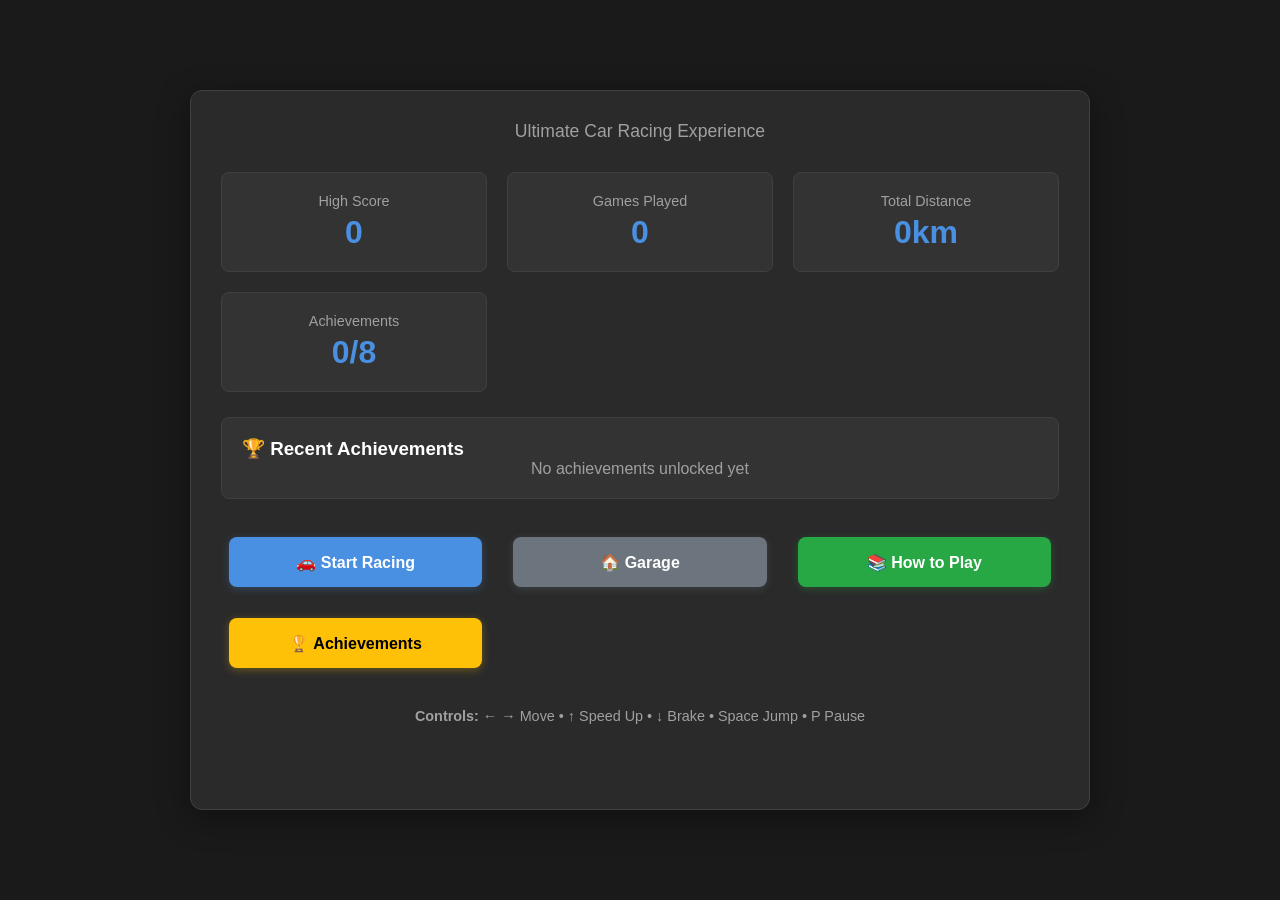
<file: index.html>
<!DOCTYPE html>
<html lang="en">
<head>
    <meta charset="UTF-8">
    <meta name="viewport" content="width=device-width, initial-scale=1.0, user-scalable=no">
    <title>Professional Car Racing</title>
    <link rel="stylesheet" href="styles.css">
    <script src="script.js" defer></script>
</head>
<body>
    <div class="container">
        <!-- Main Menu -->
        <div id="menu-screen" class="screen">
            <h1 class="title">🏎️ Professional Racing</h1>
            <p class="subtitle">Ultimate Car Racing Experience</p>
            
            <div class="stats-panel">
                <div class="stat-item">
                    <span class="stat-label">High Score</span>
                    <span class="stat-value" id="menu-high-score">0</span>
                </div>
                <div class="stat-item">
                    <span class="stat-label">Games Played</span>
                    <span class="stat-value" id="menu-games-played">0</span>
                </div>
                <div class="stat-item">
                    <span class="stat-label">Total Distance</span>
                    <span class="stat-value" id="menu-total-distance">0km</span>
                </div>
                <div class="stat-item">
                    <span class="stat-label">Achievements</span>
                    <span class="stat-value" id="menu-achievements">0/8</span>
                </div>
            </div>
            
            <div class="card">
                <h3>🏆 Recent Achievements</h3>
                <div id="achievements-preview-list">
                    <p style="color: #a0a0a0; text-align: center;">No achievements unlocked yet</p>
                </div>
            </div>
            
            <div class="menu-buttons">
                <button class="btn btn-primary" onclick="showScreen('select-screen')">
                    🚗 Start Racing
                </button>
                <button class="btn btn-secondary" onclick="showScreen('garage-screen')">
                    🏠 Garage
                </button>
                <button class="btn btn-success" onclick="showScreen('tutorial-screen')">
                    📚 How to Play
                </button>
                <button class="btn btn-warning" onclick="showScreen('achievements-screen')">
                    🏆 Achievements
                </button>
            </div>
            <div class="controls-hint" style="margin-top:32px; text-align:center; color:#a0a0a0;">
                <strong>Controls:</strong> ← → Move • ↑ Speed Up • ↓ Brake • Space Jump • P Pause
            </div>
        </div>

        <!-- Tutorial Screen -->
        <div id="tutorial-screen" class="screen hidden">
            <h2 class="title">📚 How to Play</h2>
            <div class="tutorial-content">
                <div class="tutorial-section">
                    <h3>🎯 Objective</h3>
                    <p>Race through different tracks, avoid obstacles, collect power-ups, and achieve the highest score possible!</p>
                </div>
                
                <div class="tutorial-section">
                    <h3>🕹️ Controls</h3>
                    <div class="controls-grid">
                        <div class="control-item">
                            <div class="control-key">← →</div>
                            <div class="control-desc">Move Left/Right</div>
                        </div>
                        <div class="control-item">
                            <div class="control-key">↑</div>
                            <div class="control-desc">Speed Up</div>
                        </div>
                        <div class="control-item">
                            <div class="control-key">↓</div>
                            <div class="control-desc">Brake</div>
                        </div>
                        <div class="control-item">
                            <div class="control-key">SPACE</div>
                            <div class="control-desc">Jump</div>
                        </div>
                        <div class="control-item">
                            <div class="control-key">P</div>
                            <div class="control-desc">Pause</div>
                        </div>
                    </div>
                </div>
                
                <div class="tutorial-section">
                    <h3>💎 Power-ups</h3>
                    <div class="powerups-grid">
                        <div class="powerup-item">
                            <div class="powerup-icon">🛡️</div>
                            <div>
                                <strong>Shield</strong>
                                <p>Temporary invincibility against obstacles</p>
                            </div>
                        </div>
                        <div class="powerup-item">
                            <div class="powerup-icon">⚡</div>
                            <div>
                                <strong>Speed Boost</strong>
                                <p>Temporary speed increase</p>
                            </div>
                        </div>
                        <div class="powerup-item">
                            <div class="powerup-icon">🚀</div>
                            <div>
                                <strong>Jump Refill</strong>
                                <p>Adds jump abilities</p>
                            </div>
                        </div>
                        <div class="powerup-item">
                            <div class="powerup-icon">💰</div>
                            <div>
                                <strong>Score Boost</strong>
                                <p>Instant bonus points</p>
                            </div>
                        </div>
                    </div>
                </div>
                
                <div class="tutorial-section">
                    <h3>🌍 Track Types</h3>
                    <div class="powerups-grid">
                        <div class="powerup-item">
                            <div class="powerup-icon">🌅</div>
                            <div>
                                <strong>Day Track</strong>
                                <p>Perfect visibility, normal conditions</p>
                            </div>
                        </div>
                        <div class="powerup-item">
                            <div class="powerup-icon">🌙</div>
                            <div>
                                <strong>Night Track</strong>
                                <p>Reduced visibility, challenging</p>
                            </div>
                        </div>
                        <div class="powerup-item">
                            <div class="powerup-icon">🏜️</div>
                            <div>
                                <strong>Desert Track</strong>
                                <p>High speed, sandstorm effects</p>
                            </div>
                        </div>
                        <div class="powerup-item">
                            <div class="powerup-icon">❄️</div>
                            <div>
                                <strong>Snow Track</strong>
                                <p>Slippery conditions, slower speeds</p>
                            </div>
                        </div>
                    </div>
                </div>
            </div>
            
            <div class="screen-footer">
                <button class="btn btn-secondary" onclick="showScreen('menu-screen')">
                    ← Back to Menu
                </button>
            </div>
        </div>

        <!-- Achievements Screen -->
        <div id="achievements-screen" class="screen hidden">
            <h2 class="title">🏆 Achievements</h2>
            <div class="achievements-container">
                <div id="achievements-list">
                    <!-- Achievements will be populated here -->
                </div>
            </div>
            <div class="screen-footer">
                <button class="btn btn-secondary" onclick="showScreen('menu-screen')">
                    ← Back to Menu
                </button>
            </div>
        </div>

        <!-- Garage Screen -->
        <div id="garage-screen" class="screen hidden">
            <h2 class="title">🏠 Your Garage</h2>
            
            <div class="garage-actions">
                <button class="btn btn-primary" onclick="showScreen('create-screen')">
                    🛠️ Create New Car
                </button>
                <button class="btn btn-danger" onclick="resetGarage()">
                    🗑️ Reset Garage
                </button>
            </div>
            
            <div id="garage-car-list" class="car-grid">
                <!-- Cars will be populated here -->
            </div>
            
            <div class="screen-footer">
                <button class="btn btn-secondary" onclick="showScreen('menu-screen')">
                    ← Back to Menu
                </button>
            </div>
        </div>

        <!-- Car Selection -->
        <div id="select-screen" class="screen hidden">
            <h2 class="title">🚗 Select Your Setup</h2>
            
            <div class="card">
                <h3>🌍 Choose Track</h3>
                <div class="track-selector">
                    <div class="track-option selected" data-track="day">
                        <div class="track-icon">🌅</div>
                        <div class="track-name">Day Track</div>
                        <div class="track-desc">Perfect conditions</div>
                    </div>
                    <div class="track-option" data-track="night">
                        <div class="track-icon">🌙</div>
                        <div class="track-name">Night Track</div>
                        <div class="track-desc">Challenging visibility</div>
                    </div>
                    <div class="track-option" data-track="desert">
                        <div class="track-icon">🏜️</div>
                        <div class="track-name">Desert Track</div>
                        <div class="track-desc">High speed racing</div>
                    </div>
                    <div class="track-option" data-track="snow">
                        <div class="track-icon">❄️</div>
                        <div class="track-name">Snow Track</div>
                        <div class="track-desc">Slippery conditions</div>
                    </div>
                </div>
            </div>
            
            <div class="card">
                <h3>🚗 Choose Your Car</h3>
                <div id="car-selection-list" class="car-grid">
                    <!-- Cars will be populated here -->
                </div>
            </div>
            
            <div class="screen-footer">
                <button class="btn btn-secondary" onclick="showScreen('menu-screen')">
                    ← Back to Menu
                </button>
            </div>
        </div>

        <!-- Car Creator -->
        <div id="create-screen" class="screen hidden">
            <h2 class="title">🛠️ Create Your Car</h2>
            
            <div class="creator-container">
                <div class="car-preview-section">
                    <h3>Preview</h3>
                    <div class="car-preview-display">
                        <div class="car-preview-large" id="car-preview"></div>
                    </div>
                </div>

                <div class="car-customization">
                    <div class="form-group">
                        <label for="car-name">🏷️ Car Name</label>
                        <input type="text" id="car-name" placeholder="Enter your car's name" maxlength="20" />
                    </div>

                    <div class="form-group">
                        <label>🚗 Car Type</label>
                        <div class="car-type-grid">
                            <div class="car-type-option selected" data-type="sedan">
                                <div class="car-type-preview" id="sedan-preview"></div>
                                <div class="car-type-name">Sedan</div>
                            </div>
                            <div class="car-type-option" data-type="sports">
                                <div class="car-type-preview" id="sports-preview"></div>
                                <div class="car-type-name">Sports</div>
                            </div>
                            <div class="car-type-option" data-type="suv">
                                <div class="car-type-preview" id="suv-preview"></div>
                                <div class="car-type-name">SUV</div>
                            </div>
                            <div class="car-type-option" data-type="truck">
                                <div class="car-type-preview" id="truck-preview"></div>
                                <div class="car-type-name">Truck</div>
                            </div>
                        </div>
                    </div>

                    <div class="form-group">
                        <label>🎨 Car Color</label>
                        <div class="color-palette">
                            <div class="color-option selected" style="background: #ff0000" data-color="#ff0000"></div>
                            <div class="color-option" style="background: #00ff00" data-color="#00ff00"></div>
                            <div class="color-option" style="background: #0000ff" data-color="#0000ff"></div>
                            <div class="color-option" style="background: #ffff00" data-color="#ffff00"></div>
                            <div class="color-option" style="background: #ff00ff" data-color="#ff00ff"></div>
                            <div class="color-option" style="background: #00ffff" data-color="#00ffff"></div>
                            <div class="color-option" style="background: #ffffff" data-color="#ffffff"></div>
                            <div class="color-option" style="background: #000000" data-color="#000000"></div>
                            <div class="color-option" style="background: #FFA500" data-color="#FFA500"></div>
                            <div class="color-option" style="background: #800080" data-color="#800080"></div>
                            <div class="color-option" style="background: #FF69B4" data-color="#FF69B4"></div>
                            <div class="color-option" style="background: #32CD32" data-color="#32CD32"></div>
                        </div>
                    </div>

                    <div class="form-group">
                        <label for="speed-slider">⚡ Performance Level: <span id="speed-value">5</span>/10</label>
                        <div class="slider-container">
                            <input type="range" id="speed-slider" class="performance-slider" min="3" max="10" value="5" step="1" />
                            <div class="slider-labels">
                                <span>Balanced</span>
                                <span>Performance</span>
                                <span>Extreme</span>
                            </div>
                        </div>
                    </div>
                </div>
            </div>
            
            <div class="screen-footer">
                <button class="btn btn-primary" onclick="saveCar()">
                    💾 Save Car
                </button>
                <button class="btn btn-secondary" onclick="showScreen('garage-screen')">
                    ← Cancel
                </button>
            </div>
        </div>

        <!-- Game Screen -->
        
            
         
        <div id="game-screen" class="screen hidden">
            <div class="game-hud">
                <div class="hud-item">
                    <div class="hud-label">Score</div>
                    <div class="hud-value" id="score">0</div>
                </div>
                <div class="hud-item">
                    <div class="hud-label">High Score</div>
                    <div class="hud-value" id="high-score">0</div>
                </div>
                <div class="hud-item" id="jumps-display">
                    <div class="hud-label">Jumps</div>
                    <div class="hud-value" id="jumps">0</div>
                </div>
            </div>

            <div class="game-area" id="game-area">
                <div class="road-container">
                    <div class="road" id="road">
                        <!-- Road lines will be generated here -->
                    </div>
                </div>
                <div class="player-car" id="player-car"></div>
                <div class="particles-container" id="particles"></div>
                
                <!-- Touch instructions for mobile -->
                <div class="touch-instructions" id="touch-instructions">
                    <div class="touch-hint">
                        <span>👆 Swipe car left/right to move</span>
                        <span>👆👆 Double-tap car to jump</span>
                    </div>
                </div>

            
                
            </div>

            <!-- Game Over Modal -->
                <div id="game-over-modal" class="game-modal hidden">
                    <div class="modal-content">
                        <h3>🏁 Race Complete!</h3>
                        <div class="final-stats">
                            <div class="final-score">
                                <span class="label">Final Score:</span>
                                <span class="value" id="final-score">0</span>
                            </div>
                            <div class="final-score">
                                <span class="label">Distance:</span>
                                <span class="value" id="final-distance">0km</span>
                            </div>
                            <div id="new-high-score-badge" class="new-high-score hidden">
                                🎉 New High Score! 🎉
                            </div>
                        </div>
                        <div class="modal-actions">
                            <button class="btn btn-primary" onclick="restartGame()">
                                🔄 Race Again
                            </button>
                            <button class="btn btn-secondary" onclick="showScreen('select-screen')">
                                🏠 Back to Menu
                            </button>
                        </div>
                    </div>
                </div>
                
                <!-- Pause Modal -->
                <div id="pause-modal" class="game-modal hidden">
                    <div class="modal-content">
                        <h3>⏸️ Game Paused</h3>
                        <div class="modal-actions">
                            <button class="btn btn-primary" onclick="resumeGame()">
                                ▶️ Resume
                            </button>
                            <button class="btn btn-secondary" onclick="showScreen('select-screen')">
                                🏠 Main Menu
                            </button>
                        </div>
                    </div>
                </div>
            </div>

            <!-- Mobile Controls -->
            <div class="mobile-controls" id="mobile-controls">
                <div class="control-row">
                    <button class="mobile-btn direction-btn" id="left-btn">
                        <span class="btn-icon">←</span>
                    </button>
                    <button class="mobile-btn action-btn" id="brake-btn">
                        <span class="btn-icon">↓</span>
                    </button>
                    <button class="mobile-btn action-btn" id="jump-btn">
                        <span class="btn-icon">🚀</span>
                    </button>
                    <button class="mobile-btn action-btn" id="speed-btn">
                        <span class="btn-icon">↑</span>
                    </button>
                    <button class="mobile-btn direction-btn" id="right-btn">
                        <span class="btn-icon">→</span>
                    </button>
                </div>
            </div>

            <div class="desktop-controls">
                <!-- Controls hint moved to menu-screen -->
            </div>
        </div>
    </div>

    
</body>
</html>
</file>
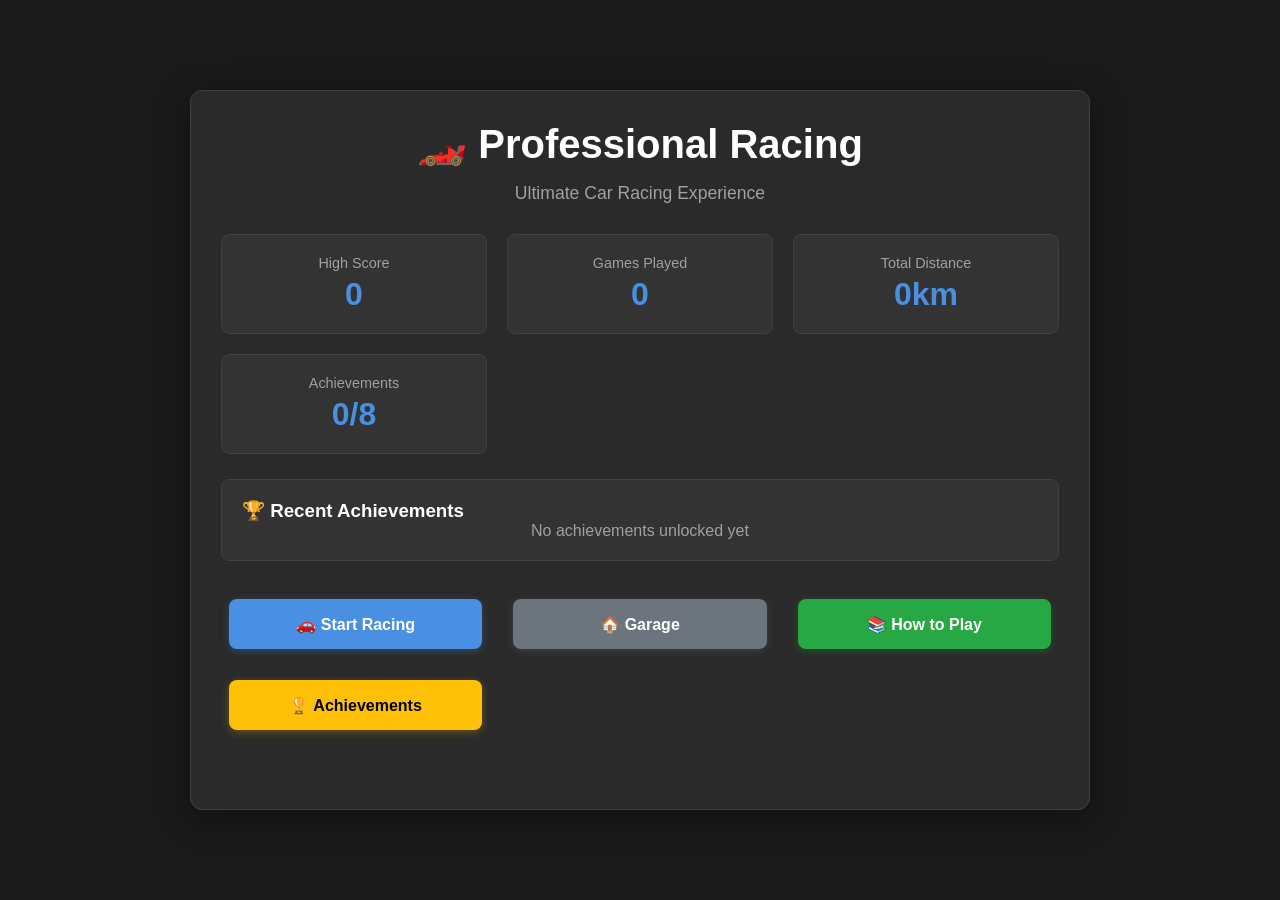
<file: Game.html>
<!DOCTYPE html>
<html lang="en">
<head>
    <meta charset="UTF-8">
    <meta name="viewport" content="width=device-width, initial-scale=1.0, user-scalable=no">
    <title>Professional Car Racing</title>
    <style>
        /* Reset and Base Styles */
        * {
            margin: 0;
            padding: 0;
            box-sizing: border-box;
            -webkit-tap-highlight-color: transparent;
        }

        body {
            font-family: 'Segoe UI', Tahoma, Geneva, Verdana, sans-serif;
            background: #1a1a1a;
            color: #ffffff;
            min-height: 100vh;
            overflow-x: hidden;
            touch-action: manipulation;
        }

        .container {
            max-width: 100%;
            width: 100%;
            min-height: 100vh;
            display: flex;
            align-items: center;
            justify-content: center;
            padding: 10px;
        }

        /* Screen Management */
        .screen {
            background: #2a2a2a;
            border-radius: 12px;
            border: 1px solid #404040;
            box-shadow: 0 8px 32px rgba(0, 0, 0, 0.4);
            width: 100%;
            max-width: 900px;
            min-height: 80vh;
            padding: 30px;
            position: relative;
            overflow-y: auto;
            max-height: 95vh;
        }

        .hidden {
            display: none !important;
        }

        /* Typography */
        .title {
            font-size: 2.5rem;
            font-weight: 700;
            text-align: center;
            margin-bottom: 15px;
            color: #ffffff;
        }

        .subtitle {
            text-align: center;
            margin-bottom: 30px;
            color: #a0a0a0;
            font-size: 1.1rem;
        }

        /* Buttons */
        .btn {
            background: #4a90e2;
            color: white;
            border: none;
            padding: 15px 25px;
            border-radius: 8px;
            cursor: pointer;
            font-size: 16px;
            font-weight: 600;
            margin: 8px;
            transition: all 0.2s ease;
            touch-action: manipulation;
            min-height: 50px;
            display: inline-flex;
            align-items: center;
            justify-content: center;
            text-decoration: none;
            box-shadow: 0 2px 8px rgba(74, 144, 226, 0.3);
        }

        .btn:hover {
            background: #357abd;
            transform: translateY(-1px);
            box-shadow: 0 4px 12px rgba(74, 144, 226, 0.4);
        }

        .btn:active {
            transform: translateY(0);
        }

        .btn-primary { background: #4a90e2; }
        .btn-secondary { background: #6c757d; box-shadow: 0 2px 8px rgba(108, 117, 125, 0.3); }
        .btn-secondary:hover { background: #545b62; }
        
        .btn-success { background: #28a745; box-shadow: 0 2px 8px rgba(40, 167, 69, 0.3); }
        .btn-success:hover { background: #218838; }
        
        .btn-warning { background: #ffc107; color: #000; box-shadow: 0 2px 8px rgba(255, 193, 7, 0.3); }
        .btn-warning:hover { background: #e0a800; }
        
        .btn-danger { background: #dc3545; box-shadow: 0 2px 8px rgba(220, 53, 69, 0.3); }
        .btn-danger:hover { background: #c82333; }

        .btn-small {
            padding: 10px 15px;
            font-size: 14px;
            min-height: 40px;
        }

        /* Cards and Panels */
        .card {
            background: #333333;
            border-radius: 8px;
            padding: 20px;
            margin-bottom: 20px;
            border: 1px solid #404040;
        }

        .stats-panel {
            display: grid;
            grid-template-columns: repeat(auto-fit, minmax(200px, 1fr));
            gap: 20px;
            margin-bottom: 25px;
        }

        .stat-item {
            background: #333333;
            padding: 20px;
            border-radius: 8px;
            text-align: center;
            border: 1px solid #404040;
        }

        .stat-label {
            display: block;
            font-size: 0.9rem;
            color: #a0a0a0;
            margin-bottom: 5px;
        }

        .stat-value {
            display: block;
            font-size: 2rem;
            font-weight: bold;
            color: #4a90e2;
        }

        /* Menu Layout */
        .menu-buttons {
            display: grid;
            grid-template-columns: repeat(auto-fit, minmax(250px, 1fr));
            gap: 15px;
            margin-top: 30px;
        }

        /* Game Screen */
        .game-header {
            display: flex;
            justify-content: space-between;
            align-items: center;
            margin-bottom: 15px;
            padding: 10px 15px;
            background: #333333;
            border-radius: 8px;
            border: 1px solid #404040;
        }

        .game-title h2 {
            margin: 0;
            font-size: 1.2rem;
            color: #ffffff;
        }

        .current-track {
            font-size: 0.8rem;
            color: #a0a0a0;
            margin-top: 2px;
        }

        .game-actions {
            display: flex;
            gap: 10px;
        }

        .game-hud {
            display: grid;
            grid-template-columns: repeat(3, 1fr);
            gap: 10px;
            margin-bottom: 20px;
            padding: 10px;
            background: #333333;
            border-radius: 8px;
            border: 1px solid #404040;
        }

        .hud-item {
            text-align: center;
            padding: 8px;
            background: #404040;
            border-radius: 6px;
        }

        .hud-label {
            font-size: 0.7rem;
            color: #a0a0a0;
            margin-bottom: 3px;
            text-transform: uppercase;
            letter-spacing: 0.5px;
        }

        .hud-value {
            font-size: 1rem;
            font-weight: bold;
            color: #4a90e2;
        }

        .hud-item.warning .hud-value { color: #ffc107; }
        .hud-item.danger .hud-value { color: #dc3545; }
        .hud-item.active {
            background: #4a90e2;
            animation: pulse 1s ease infinite alternate;
        }

        @keyframes pulse {
            from { opacity: 0.8; }
            to { opacity: 1; }
        }

        /* Game Area */
        .game-area {
            position: relative;
            width: 100%;
            height: 90vh;
            
            background: #87ceeb;
            border-radius: 12px;
            overflow: hidden;
            border: 2px solid #404040;
            margin-bottom: 20px;
        }

        .road-container {
            position: absolute;
            top: 0;
            left: 50%;
            transform: translateX(-50%);
            width: min(300px, 70%);
            height: 100%;
            z-index: 1;
        }

        .road {
            width: 100%;
            height: 100%;
            background: #444444;
            position: relative;
            border-left: 4px solid #ffffff;
            border-right: 4px solid #ffffff;
            overflow: hidden;
        }

        .road-line {
            position: absolute;
            left: 25%;
            width: 3px;
            height: 30px;
            background: #ffffff;
            animation: roadMove 1s linear infinite;
            border-radius: 2px;
        }

        .road-line:nth-child(even) {
            left: 75%;
        }

        @keyframes roadMove {
            from {
                top: -30px;
                opacity: 0;
            }
            10% {
                opacity: 1;
            }
            90% {
                opacity: 1;
            }
            to {
                top: 100%;
                opacity: 0;
            }
        }

        /* Track Themes */
        .game-area.night {
            background: #1a1a2e;
        }

        .road.night {
            background: #16213e;
            border-color: #0f3460;
        }

        .road.night .road-line {
            background: #ffffff;
        }

        .game-area.desert {
            background: #daa520;
        }

        .road.desert {
            background: #8b4513;
            border-color: #ff6347;
        }

        .road.desert .road-line {
            background: #ffffff;
        }

        .game-area.snow {
            background: #e6f3ff;
        }

        .road.snow {
            background: #708090;
            border-color: #4682b4;
        }

        .road.snow .road-line {
            background: #ffffff;
        }

        /* Player Car */
        .player-car {
            position: absolute;
            width: 40px;
            height: 60px;
            bottom: 80px;
            left: 50%;
            transform: translateX(-50%);
            z-index: 10;
            transition: left 0.2s ease;
            filter: drop-shadow(0 4px 8px rgba(0, 0, 0, 0.4));
        }

        .player-car.jumping {
            animation: carJump 0.8s ease;
            z-index: 15;
        }

        @keyframes carJump {
            0% {
                transform: translateX(-50%) translateY(0) scale(1);
                filter: drop-shadow(0 4px 8px rgba(0, 0, 0, 0.4));
            }
            25% {
                transform: translateX(-50%) translateY(-20px) scale(1.05);
                filter: drop-shadow(0 8px 16px rgba(0, 0, 0, 0.3));
            }
            50% {
                transform: translateX(-50%) translateY(-40px) scale(1.1);
                filter: drop-shadow(0 12px 24px rgba(0, 0, 0, 0.2));
            }
            75% {
                transform: translateX(-50%) translateY(-20px) scale(1.05);
                filter: drop-shadow(0 8px 16px rgba(0, 0, 0, 0.3));
            }
            100% {
                transform: translateX(-50%) translateY(0) scale(1);
                filter: drop-shadow(0 4px 8px rgba(0, 0, 0, 0.4));
            }
        }

        .player-car.shielded {
            animation: shieldEffect 0.5s ease infinite alternate;
        }

        @keyframes shieldEffect {
            0% {
                filter: drop-shadow(0 4px 8px rgba(0, 0, 0, 0.4)) drop-shadow(0 0 10px rgba(0, 255, 255, 0.5));
            }
            100% {
                filter: drop-shadow(0 4px 8px rgba(0, 0, 0, 0.4)) drop-shadow(0 0 20px rgba(0, 255, 255, 0.8));
            }
        }

        /* Game Objects */
        .obstacle {
            position: absolute;
            width: 35px;
            height: 55px;
            z-index: 5;
            filter: drop-shadow(0 2px 4px rgba(0, 0, 0, 0.3));
        }

        .powerup {
            position: absolute;
            width: 30px;
            height: 30px;
            z-index: 6;
            border-radius: 50%;
            animation: powerupFloat 1s ease infinite alternate;
        }

        @keyframes powerupFloat {
            0% {
                transform: translateX(-50%) scale(1) rotate(0deg);
                opacity: 0.9;
                box-shadow: 0 0 10px rgba(74, 144, 226, 0.3);
            }
            50% {
                transform: translateX(-50%) scale(1.15) rotate(180deg);
                opacity: 1;
                box-shadow: 0 0 20px rgba(74, 144, 226, 0.6);
            }
            100% {
                transform: translateX(-50%) scale(1) rotate(360deg);
                opacity: 0.9;
                box-shadow: 0 0 10px rgba(74, 144, 226, 0.3);
            }
        }

        /* Track Selection */
        .track-selector {
            display: grid;
            grid-template-columns: repeat(auto-fit, minmax(150px, 1fr));
            gap: 15px;
            margin-bottom: 30px;
        }

        .track-option {
            background: #333333;
            border: 2px solid #404040;
            border-radius: 8px;
            padding: 20px;
            text-align: center;
            cursor: pointer;
            transition: all 0.2s ease;
            touch-action: manipulation;
        }

        .track-option:hover {
            border-color: #4a90e2;
            transform: translateY(-2px);
        }

        .track-option.selected {
            border-color: #4a90e2;
            background: #404040;
        }

        .track-icon {
            font-size: 2.5rem;
            margin-bottom: 10px;
        }

        .track-name {
            font-weight: bold;
            margin-bottom: 5px;
            color: #ffffff;
        }

        .track-desc {
            font-size: 0.8rem;
            color: #a0a0a0;
        }

        /* Car Selection */
        .car-grid {
            display: grid;
            grid-template-columns: repeat(auto-fill, minmax(250px, 1fr));
            gap: 20px;
        }

        .car-card {
            background: #333333;
            border: 2px solid #404040;
            border-radius: 8px;
            padding: 20px;
            cursor: pointer;
            transition: all 0.2s ease;
            touch-action: manipulation;
        }

        .car-card:hover {
            transform: translateY(-3px);
            border-color: #4a90e2;
            box-shadow: 0 8px 24px rgba(74, 144, 226, 0.2);
        }

        .car-preview-container {
            display: flex;
            justify-content: center;
            margin-bottom: 15px;
            height: 80px;
            align-items: center;
        }

        .car-preview {
            width: 60px;
            height: 80px;
            filter: drop-shadow(0 4px 8px rgba(0, 0, 0, 0.3));
        }

        .car-info h4 {
            margin-bottom: 8px;
            color: #ffffff;
            font-size: 1.1rem;
            text-align: center;
        }

        .car-stats {
            display: grid;
            grid-template-columns: 1fr 1fr;
            gap: 8px;
            font-size: 0.8rem;
            color: #a0a0a0;
        }

        .car-stat {
            background: #404040;
            padding: 5px 8px;
            border-radius: 4px;
            text-align: center;
        }

        /* Garage */
        .garage-actions {
            display: flex;
            gap: 15px;
            margin-bottom: 25px;
            justify-content: center;
        }

        /* Car Creator */
        .creator-container {
            display: grid;
            grid-template-columns: 1fr 2fr;
            gap: 30px;
            max-width: 800px;
            margin: 0 auto;
        }

        .car-preview-section {
            background: #333333;
            border-radius: 8px;
            padding: 25px;
            text-align: center;
            height: fit-content;
            border: 1px solid #404040;
        }

        .car-preview-section h3 {
            margin-bottom: 20px;
            color: #ffffff;
        }

        .car-preview-display {
            display: flex;
            justify-content: center;
            align-items: center;
            height: 150px;
            margin-bottom: 15px;
        }

        .car-preview-large {
            width: 80px;
            height: 120px;
            filter: drop-shadow(0 4px 8px rgba(0, 0, 0, 0.3));
        }

        .car-customization {
            background: #333333;
            border-radius: 8px;
            padding: 25px;
            border: 1px solid #404040;
        }

        .form-group {
            margin-bottom: 25px;
        }

        .form-group label {
            display: block;
            margin-bottom: 12px;
            font-weight: 600;
            color: #ffffff;
            font-size: 1rem;
        }

        .form-group input[type="text"] {
            width: 100%;
            padding: 15px;
            border: 2px solid #404040;
            border-radius: 6px;
            background: #404040;
            color: white;
            font-size: 16px;
            transition: all 0.2s ease;
        }

        .form-group input[type="text"]:focus {
            outline: none;
            border-color: #4a90e2;
            background: #4a4a4a;
        }

        .car-type-grid {
            display: grid;
            grid-template-columns: repeat(auto-fit, minmax(100px, 1fr));
            gap: 15px;
        }

        .car-type-option {
            background: #404040;
            border: 2px solid #505050;
            border-radius: 8px;
            padding: 15px;
            text-align: center;
            cursor: pointer;
            transition: all 0.2s ease;
            touch-action: manipulation;
        }

        .car-type-option:hover {
            border-color: #4a90e2;
        }

        .car-type-option.selected {
            border-color: #4a90e2;
            background: #4a4a4a;
        }

        .car-type-preview {
            width: 50px;
            height: 70px;
            margin-bottom: 10px;
        }

        .car-type-name {
            font-size: 0.9rem;
            color: #ffffff;
            font-weight: 600;
        }

        .color-palette {
            display: grid;
            grid-template-columns: repeat(auto-fit, minmax(50px, 1fr));
            gap: 12px;
            max-width: 400px;
        }

        .color-option {
            width: 50px;
            height: 50px;
            border: 3px solid #505050;
            border-radius: 50%;
            cursor: pointer;
            transition: all 0.2s ease;
            touch-action: manipulation;
        }

        .color-option:hover {
            transform: scale(1.1);
        }

        .color-option.selected {
            border-color: #4a90e2;
            border-width: 4px;
            box-shadow: 0 0 15px rgba(74, 144, 226, 0.5);
        }

        /* Performance Slider */
        .slider-container {
            margin-top: 15px;
        }

        .performance-slider {
            width: 100%;
            height: 8px;
            border-radius: 4px;
            background: #404040;
            outline: none;
            -webkit-appearance: none;
            cursor: pointer;
        }

        .performance-slider::-webkit-slider-thumb {
            -webkit-appearance: none;
            appearance: none;
            width: 20px;
            height: 20px;
            border-radius: 50%;
            background: #4a90e2;
            cursor: pointer;
        }

        .performance-slider::-moz-range-thumb {
            width: 20px;
            height: 20px;
            border-radius: 50%;
            background: #4a90e2;
            cursor: pointer;
            border: none;
        }

        .slider-labels {
            display: flex;
            justify-content: space-between;
            margin-top: 10px;
            font-size: 0.8rem;
            color: #a0a0a0;
        }

        /* Achievements */
        .achievements-container {
            max-width: 600px;
            margin: 0 auto;
        }

        .achievement {
            display: flex;
            align-items: center;
            gap: 15px;
            padding: 15px;
            margin-bottom: 15px;
            background: #333333;
            border-radius: 8px;
            border: 2px solid #404040;
            transition: all 0.2s ease;
        }

        .achievement.unlocked {
            background: #2d4a2d;
            border-color: #28a745;
        }

        .achievement .icon {
            font-size: 2rem;
            min-width: 50px;
            text-align: center;
        }

        .achievement .info h4 {
            color: #ffffff;
            margin-bottom: 5px;
        }

        .achievement .info p {
            color: #a0a0a0;
            font-size: 0.9rem;
            margin: 0;
        }

        /* Mobile Controls */
        .mobile-controls {
            display: none;
            position: fixed;
            bottom: 10px;
            left: 50%;
            transform: translateX(-50%);
            z-index: 200;
            background: rgba(42, 42, 42, 0.95);
            border-radius: 12px;
            padding: 10px;
            border: 1px solid #404040;
        }

        .control-row {
            display: flex;
            gap: 10px;
            align-items: center;
        }

        .mobile-btn {
            width: 50px;
            height: 50px;
            border-radius: 50%;
            background: #404040;
            border: 2px solid #505050;
            color: white;
            font-size: 16px;
            display: flex;
            align-items: center;
            justify-content: center;
            touch-action: manipulation;
            user-select: none;
            transition: all 0.2s ease;
            cursor: pointer;
        }

        .mobile-btn:active {
            background: #4a90e2;
            transform: scale(0.9);
        }

        .mobile-btn.disabled {
            background: #2a2a2a;
            border-color: #333333;
            color: #666666;
        }

        .direction-btn {
            background: #404040;
            border-color: #4a90e2;
        }

        .action-btn {
            background: #404040;
            border-color: #28a745;
        }

        /* Game Modals */
        .game-modal {
            position: absolute;
            top: 0;
            left: 0;
            width: 100%;
            height: 100%;
            background: rgba(0, 0, 0, 0.8);
            display: flex;
            align-items: center;
            justify-content: center;
            z-index: 100;
        }

        .modal-content {
            background: #2a2a2a;
            border-radius: 12px;
            padding: 30px;
            text-align: center;
            border: 1px solid #404040;
            min-width: 300px;
            max-width: 90%;
        }

        .modal-content h3 {
            margin-bottom: 20px;
            color: #ffffff;
            font-size: 1.5rem;
        }

        .final-stats {
            margin: 20px 0;
        }

        .final-score {
            display: flex;
            justify-content: space-between;
            align-items: center;
            margin-bottom: 15px;
            padding: 15px;
            background: #333333;
            border-radius: 8px;
        }

        .final-score .label {
            color: #a0a0a0;
        }

        .final-score .value {
            color: #4a90e2;
            font-size: 1.5rem;
            font-weight: bold;
        }

        .new-high-score {
            background: #28a745;
            color: #ffffff;
            padding: 10px 15px;
            border-radius: 8px;
            font-weight: bold;
            margin: 10px 0;
        }

        .modal-actions {
            display: flex;
            gap: 15px;
            justify-content: center;
            margin-top: 20px;
        }

        /* Particles */
        .particle {
            position: absolute;
            width: 4px;
            height: 4px;
            background: #4a90e2;
            border-radius: 50%;
            pointer-events: none;
            z-index: 15;
            animation: particleFade 1s ease-out forwards;
        }

        @keyframes particleFade {
            0% {
                opacity: 1;
                transform: scale(1);
            }
            100% {
                opacity: 0;
                transform: scale(0.5);
            }
        }

        .particles-container {
            position: absolute;
            top: 0;
            left: 0;
            width: 100%;
            height: 100%;
            pointer-events: none;
            z-index: 12;
        }

        /* Tutorial */
        .tutorial-content {
            max-width: 600px;
            margin: 0 auto;
        }

        .tutorial-section {
            margin-bottom: 30px;
            padding: 20px;
            background: #333333;
            border-radius: 8px;
            border: 1px solid #404040;
        }

        .tutorial-section h3 {
            margin-bottom: 15px;
            color: #4a90e2;
        }

        .controls-grid {
            display: grid;
            grid-template-columns: repeat(auto-fit, minmax(120px, 1fr));
            gap: 15px;
            margin-top: 15px;
        }

        .control-item {
            text-align: center;
            padding: 15px;
            background: #404040;
            border-radius: 6px;
        }

        .control-key {
            font-size: 1.5rem;
            font-weight: bold;
            margin-bottom: 8px;
            color: #4a90e2;
        }

        .control-desc {
            font-size: 0.9rem;
            color: #a0a0a0;
        }

        .powerups-grid {
            display: grid;
            grid-template-columns: repeat(auto-fit, minmax(200px, 1fr));
            gap: 15px;
            margin-top: 15px;
        }

        .powerup-item {
            display: flex;
            align-items: center;
            gap: 15px;
            padding: 15px;
            background: #404040;
            border-radius: 6px;
        }

        .powerup-icon {
            font-size: 2rem;
            min-width: 50px;
            text-align: center;
        }

        .powerup-item strong {
            color: #ffffff;
            display: block;
            margin-bottom: 5px;
        }

        .powerup-item p {
            font-size: 0.8rem;
            color: #a0a0a0;
            margin: 0;
        }

        /* Footer */
        .screen-footer {
            display: flex;
            justify-content: center;
            margin-top: 30px;
            padding-top: 20px;
            border-top: 1px solid #404040;
        }

        .desktop-controls {
            text-align: center;
            margin-top: 15px;
        }

        .controls-hint {
            color: #a0a0a0;
            font-size: 0.9rem;
        }

        /* Responsive Design */
        @media (max-width: 768px) {
            .screen {
                padding: 10px;
                min-height: 95vh;
                max-height: 100vh;
                overflow-y: auto;
            }

            .title {
                font-size: 1.8rem;
            }

            .creator-container {
                grid-template-columns: 1fr;
                gap: 20px;
            }

            .menu-buttons {
                grid-template-columns: 1fr;
            }

            .stats-panel {
                grid-template-columns: 1fr;
            }

            .game-header {
                flex-direction: column;
                gap: 8px;
                text-align: center;
                padding: 8px 12px;
            }

            .game-title h2 {
                font-size: 1rem;
            }

            .current-track {
                font-size: 0.7rem;
            }

            .game-hud {
                grid-template-columns: repeat(3, 1fr);
                gap: 8px;
                padding: 8px;
                margin-bottom: 15px;
            }

            .hud-item {
                padding: 6px;
            }

            .hud-label {
                font-size: 0.6rem;
            }

            .hud-value {
                font-size: 0.9rem;
            }

            .game-area {
                height: 45vh;
                min-height: 250px;
                max-height: 350px;
                margin-bottom: 15px;
            }

            .road-container {
                width: min(220px, 75%);
            }

            .mobile-controls {
                display: block;
            }

            .desktop-controls {
                display: none;
            }

            .modal-actions {
                flex-direction: column;
            }

            .player-car {
                width: 28px;
                height: 42px;
            }

            .obstacle {
                width: 26px;
                height: 39px;
            }

            .powerup {
                width: 22px;
                height: 22px;
            }

            .mobile-btn {
                width: 45px;
                height: 45px;
                font-size: 14px;
            }

            .control-row {
                gap: 8px;
            }
        }

        @media (max-width: 480px) {
            .screen {
                padding: 8px;
            }

            .title {
                font-size: 1.6rem;
            }

            .game-area {
                height: 40vh;
                min-height: 200px;
                max-height: 280px;
            }

            .road-container {
                width: min(180px, 80%);
            }

            .player-car {
                width: 24px;
                height: 36px;
            }

            .obstacle {
                width: 22px;
                height: 33px;
            }

            .powerup {
                width: 18px;
                height: 18px;
            }

            .mobile-btn {
                width: 40px;
                height: 40px;
                font-size: 12px;
            }

            .control-row {
                gap: 6px;
            }

            .game-hud {
                grid-template-columns: repeat(3, 1fr);
                gap: 5px;
                padding: 6px;
                margin-bottom: 10px;
            }

            .hud-item {
                padding: 4px;
            }

            .hud-label {
                font-size: 0.5rem;
            }

            .hud-value {
                font-size: 0.8rem;
            }

            .game-header {
                padding: 6px 8px;
            }

            .game-title h2 {
                font-size: 0.9rem;
            }

            .current-track {
                font-size: 0.6rem;
            }
        }

        /* Landscape orientation on mobile */
        @media (max-width: 768px) and (orientation: landscape) {
            .screen {
                max-height: 95vh;
                padding: 5px;
            }
            
            .game-area {
                height: 60vh;
                min-height: 200px;
                max-height: 300px;
            }
            
            .mobile-controls {
                bottom: 5px;
            }
            
            .game-hud {
                margin-bottom: 8px;
                padding: 5px;
            }

            .game-header {
                padding: 5px 8px;
                margin-bottom: 8px;
            }
        }

        /* Very small screens */
        @media (max-height: 600px) {
            .screen {
                min-height: 100vh;
                max-height: 100vh;
                padding: 5px;
            }

            .game-area {
                height: 35vh;
                min-height: 180px;
                max-height: 250px;
            }

            .game-hud {
                margin-bottom: 5px;
                padding: 5px;
            }
        }

        /* Touch device optimizations */
        @media (hover: none) and (pointer: coarse) {
            .btn:hover,
            .car-card:hover,
            .track-option:hover,
            .car-type-option:hover,
            .color-option:hover {
                transform: none;
            }

            .btn:active,
            .car-card:active,
            .track-option:active,
            .car-type-option:active,
            .color-option:active {
                transform: scale(0.95);
            }
        }
    </style>
</head>
<body>
    <div class="container">
        <!-- Main Menu -->
        <div id="menu-screen" class="screen">
            <h1 class="title">🏎️ Professional Racing</h1>
            <p class="subtitle">Ultimate Car Racing Experience</p>
            
            <div class="stats-panel">
                <div class="stat-item">
                    <span class="stat-label">High Score</span>
                    <span class="stat-value" id="menu-high-score">0</span>
                </div>
                <div class="stat-item">
                    <span class="stat-label">Games Played</span>
                    <span class="stat-value" id="menu-games-played">0</span>
                </div>
                <div class="stat-item">
                    <span class="stat-label">Total Distance</span>
                    <span class="stat-value" id="menu-total-distance">0km</span>
                </div>
                <div class="stat-item">
                    <span class="stat-label">Achievements</span>
                    <span class="stat-value" id="menu-achievements">0/8</span>
                </div>
            </div>
            
            <div class="card">
                <h3>🏆 Recent Achievements</h3>
                <div id="achievements-preview-list">
                    <p style="color: #a0a0a0; text-align: center;">No achievements unlocked yet</p>
                </div>
            </div>
            
            <div class="menu-buttons">
                <button class="btn btn-primary" onclick="showScreen('select-screen')">
                    🚗 Start Racing
                </button>
                <button class="btn btn-secondary" onclick="showScreen('garage-screen')">
                    🏠 Garage
                </button>
                <button class="btn btn-success" onclick="showScreen('tutorial-screen')">
                    📚 How to Play
                </button>
                <button class="btn btn-warning" onclick="showScreen('achievements-screen')">
                    🏆 Achievements
                </button>
            </div>
        </div>

        <!-- Tutorial Screen -->
        <div id="tutorial-screen" class="screen hidden">
            <h2 class="title">📚 How to Play</h2>
            <div class="tutorial-content">
                <div class="tutorial-section">
                    <h3>🎯 Objective</h3>
                    <p>Race through different tracks, avoid obstacles, collect power-ups, and achieve the highest score possible!</p>
                </div>
                
                <div class="tutorial-section">
                    <h3>🕹️ Controls</h3>
                    <div class="controls-grid">
                        <div class="control-item">
                            <div class="control-key">← →</div>
                            <div class="control-desc">Move Left/Right</div>
                        </div>
                        <div class="control-item">
                            <div class="control-key">↑</div>
                            <div class="control-desc">Speed Up</div>
                        </div>
                        <div class="control-item">
                            <div class="control-key">↓</div>
                            <div class="control-desc">Brake</div>
                        </div>
                        <div class="control-item">
                            <div class="control-key">SPACE</div>
                            <div class="control-desc">Jump</div>
                        </div>
                        <div class="control-item">
                            <div class="control-key">P</div>
                            <div class="control-desc">Pause</div>
                        </div>
                    </div>
                </div>
                
                <div class="tutorial-section">
                    <h3>💎 Power-ups</h3>
                    <div class="powerups-grid">
                        <div class="powerup-item">
                            <div class="powerup-icon">🛡️</div>
                            <div>
                                <strong>Shield</strong>
                                <p>Temporary invincibility against obstacles</p>
                            </div>
                        </div>
                        <div class="powerup-item">
                            <div class="powerup-icon">⚡</div>
                            <div>
                                <strong>Speed Boost</strong>
                                <p>Temporary speed increase</p>
                            </div>
                        </div>
                        <div class="powerup-item">
                            <div class="powerup-icon">🚀</div>
                            <div>
                                <strong>Jump Refill</strong>
                                <p>Adds jump abilities</p>
                            </div>
                        </div>
                        <div class="powerup-item">
                            <div class="powerup-icon">💰</div>
                            <div>
                                <strong>Score Boost</strong>
                                <p>Instant bonus points</p>
                            </div>
                        </div>
                    </div>
                </div>
                
                <div class="tutorial-section">
                    <h3>🌍 Track Types</h3>
                    <div class="powerups-grid">
                        <div class="powerup-item">
                            <div class="powerup-icon">🌅</div>
                            <div>
                                <strong>Day Track</strong>
                                <p>Perfect visibility, normal conditions</p>
                            </div>
                        </div>
                        <div class="powerup-item">
                            <div class="powerup-icon">🌙</div>
                            <div>
                                <strong>Night Track</strong>
                                <p>Reduced visibility, challenging</p>
                            </div>
                        </div>
                        <div class="powerup-item">
                            <div class="powerup-icon">🏜️</div>
                            <div>
                                <strong>Desert Track</strong>
                                <p>High speed, sandstorm effects</p>
                            </div>
                        </div>
                        <div class="powerup-item">
                            <div class="powerup-icon">❄️</div>
                            <div>
                                <strong>Snow Track</strong>
                                <p>Slippery conditions, slower speeds</p>
                            </div>
                        </div>
                    </div>
                </div>
            </div>
            
            <div class="screen-footer">
                <button class="btn btn-secondary" onclick="showScreen('menu-screen')">
                    ← Back to Menu
                </button>
            </div>
        </div>

        <!-- Achievements Screen -->
        <div id="achievements-screen" class="screen hidden">
            <h2 class="title">🏆 Achievements</h2>
            <div class="achievements-container">
                <div id="achievements-list">
                    <!-- Achievements will be populated here -->
                </div>
            </div>
            <div class="screen-footer">
                <button class="btn btn-secondary" onclick="showScreen('menu-screen')">
                    ← Back to Menu
                </button>
            </div>
        </div>

        <!-- Garage Screen -->
        <div id="garage-screen" class="screen hidden">
            <h2 class="title">🏠 Your Garage</h2>
            
            <div class="garage-actions">
                <button class="btn btn-primary" onclick="showScreen('create-screen')">
                    🛠️ Create New Car
                </button>
                <button class="btn btn-danger" onclick="resetGarage()">
                    🗑️ Reset Garage
                </button>
            </div>
            
            <div id="garage-car-list" class="car-grid">
                <!-- Cars will be populated here -->
            </div>
            
            <div class="screen-footer">
                <button class="btn btn-secondary" onclick="showScreen('menu-screen')">
                    ← Back to Menu
                </button>
            </div>
        </div>

        <!-- Car Selection -->
        <div id="select-screen" class="screen hidden">
            <h2 class="title">🚗 Select Your Setup</h2>
            
            <div class="card">
                <h3>🌍 Choose Track</h3>
                <div class="track-selector">
                    <div class="track-option selected" data-track="day">
                        <div class="track-icon">🌅</div>
                        <div class="track-name">Day Track</div>
                        <div class="track-desc">Perfect conditions</div>
                    </div>
                    <div class="track-option" data-track="night">
                        <div class="track-icon">🌙</div>
                        <div class="track-name">Night Track</div>
                        <div class="track-desc">Challenging visibility</div>
                    </div>
                    <div class="track-option" data-track="desert">
                        <div class="track-icon">🏜️</div>
                        <div class="track-name">Desert Track</div>
                        <div class="track-desc">High speed racing</div>
                    </div>
                    <div class="track-option" data-track="snow">
                        <div class="track-icon">❄️</div>
                        <div class="track-name">Snow Track</div>
                        <div class="track-desc">Slippery conditions</div>
                    </div>
                </div>
            </div>
            
            <div class="card">
                <h3>🚗 Choose Your Car</h3>
                <div id="car-selection-list" class="car-grid">
                    <!-- Cars will be populated here -->
                </div>
            </div>
            
            <div class="screen-footer">
                <button class="btn btn-secondary" onclick="showScreen('menu-screen')">
                    ← Back to Menu
                </button>
            </div>
        </div>

        <!-- Car Creator -->
        <div id="create-screen" class="screen hidden">
            <h2 class="title">🛠️ Create Your Car</h2>
            
            <div class="creator-container">
                <div class="car-preview-section">
                    <h3>Preview</h3>
                    <div class="car-preview-display">
                        <div class="car-preview-large" id="car-preview"></div>
                    </div>
                </div>

                <div class="car-customization">
                    <div class="form-group">
                        <label for="car-name">🏷️ Car Name</label>
                        <input type="text" id="car-name" placeholder="Enter your car's name" maxlength="20" />
                    </div>

                    <div class="form-group">
                        <label>🚗 Car Type</label>
                        <div class="car-type-grid">
                            <div class="car-type-option selected" data-type="sedan">
                                <div class="car-type-preview" id="sedan-preview"></div>
                                <div class="car-type-name">Sedan</div>
                            </div>
                            <div class="car-type-option" data-type="sports">
                                <div class="car-type-preview" id="sports-preview"></div>
                                <div class="car-type-name">Sports</div>
                            </div>
                            <div class="car-type-option" data-type="suv">
                                <div class="car-type-preview" id="suv-preview"></div>
                                <div class="car-type-name">SUV</div>
                            </div>
                            <div class="car-type-option" data-type="truck">
                                <div class="car-type-preview" id="truck-preview"></div>
                                <div class="car-type-name">Truck</div>
                            </div>
                        </div>
                    </div>

                    <div class="form-group">
                        <label>🎨 Car Color</label>
                        <div class="color-palette">
                            <div class="color-option selected" style="background: #ff0000" data-color="#ff0000"></div>
                            <div class="color-option" style="background: #00ff00" data-color="#00ff00"></div>
                            <div class="color-option" style="background: #0000ff" data-color="#0000ff"></div>
                            <div class="color-option" style="background: #ffff00" data-color="#ffff00"></div>
                            <div class="color-option" style="background: #ff00ff" data-color="#ff00ff"></div>
                            <div class="color-option" style="background: #00ffff" data-color="#00ffff"></div>
                            <div class="color-option" style="background: #ffffff" data-color="#ffffff"></div>
                            <div class="color-option" style="background: #000000" data-color="#000000"></div>
                            <div class="color-option" style="background: #FFA500" data-color="#FFA500"></div>
                            <div class="color-option" style="background: #800080" data-color="#800080"></div>
                            <div class="color-option" style="background: #FF69B4" data-color="#FF69B4"></div>
                            <div class="color-option" style="background: #32CD32" data-color="#32CD32"></div>
                        </div>
                    </div>

                    <div class="form-group">
                        <label for="speed-slider">⚡ Performance Level: <span id="speed-value">5</span>/10</label>
                        <div class="slider-container">
                            <input type="range" id="speed-slider" class="performance-slider" min="3" max="10" value="5" step="1" />
                            <div class="slider-labels">
                                <span>Balanced</span>
                                <span>Performance</span>
                                <span>Extreme</span>
                            </div>
                        </div>
                    </div>
                </div>
            </div>
            
            <div class="screen-footer">
                <button class="btn btn-primary" onclick="saveCar()">
                    💾 Save Car
                </button>
                <button class="btn btn-secondary" onclick="showScreen('garage-screen')">
                    ← Cancel
                </button>
            </div>
        </div>

        <!-- Game Screen -->
        <div id="game-screen" class="screen hidden">
            <div class="game-hud">
                <div class="hud-item">
                    <div class="hud-label">Score</div>
                    <div class="hud-value" id="score">0</div>
                </div>
                <div class="hud-item">
                    <div class="hud-label">High Score</div>
                    <div class="hud-value" id="high-score">0</div>
                </div>
                <div class="hud-item" id="jumps-display">
                    <div class="hud-label">Jumps</div>
                    <div class="hud-value" id="jumps">0</div>
                </div>
            </div>

            <div class="game-area" id="game-area">
                <div class="road-container">
                    <div class="road" id="road">
                        <!-- Road lines will be generated here -->
                    </div>
                </div>
                <div class="player-car" id="player-car"></div>
                <div class="particles-container" id="particles"></div>
                
                <!-- Game Over Modal -->
                <div id="game-over-modal" class="game-modal hidden">
                    <div class="modal-content">
                        <h3>🏁 Race Complete!</h3>
                        <div class="final-stats">
                            <div class="final-score">
                                <span class="label">Final Score:</span>
                                <span class="value" id="final-score">0</span>
                            </div>
                            <div class="final-score">
                                <span class="label">Distance:</span>
                                <span class="value" id="final-distance">0km</span>
                            </div>
                            <div id="new-high-score-badge" class="new-high-score hidden">
                                🎉 New High Score! 🎉
                            </div>
                        </div>
                        <div class="modal-actions">
                            <button class="btn btn-primary" onclick="restartGame()">
                                🔄 Race Again
                            </button>
                            <button class="btn btn-secondary" onclick="showScreen('select-screen')">
                                🏠 Back to Menu
                            </button>
                        </div>
                    </div>
                </div>
                
                <!-- Pause Modal -->
                <div id="pause-modal" class="game-modal hidden">
                    <div class="modal-content">
                        <h3>⏸️ Game Paused</h3>
                        <div class="modal-actions">
                            <button class="btn btn-primary" onclick="resumeGame()">
                                ▶️ Resume
                            </button>
                            <button class="btn btn-secondary" onclick="showScreen('select-screen')">
                                🏠 Main Menu
                            </button>
                        </div>
                    </div>
                </div>
            </div>

            <!-- Mobile Controls -->
            <div class="mobile-controls" id="mobile-controls">
                <div class="control-row">
                    <button class="mobile-btn direction-btn" id="left-btn">
                        <span class="btn-icon">←</span>
                    </button>
                    <button class="mobile-btn action-btn" id="brake-btn">
                        <span class="btn-icon">↓</span>
                    </button>
                    <button class="mobile-btn action-btn" id="jump-btn">
                        <span class="btn-icon">🚀</span>
                    </button>
                    <button class="mobile-btn action-btn" id="speed-btn">
                        <span class="btn-icon">↑</span>
                    </button>
                    <button class="mobile-btn direction-btn" id="right-btn">
                        <span class="btn-icon">→</span>
                    </button>
                </div>
            </div>

            <div class="desktop-controls">
                <div class="controls-hint">
                    <strong>Controls:</strong> ← → Move • ↑ Speed Up • ↓ Brake • Space Jump • P Pause
                </div>
            </div>
        </div>
    </div>

    <script>
        // Game State Management
        class GameState {
            constructor() {
                this.cars = [
                    { id: 1, name: "Lightning Bolt", color: "#ff0000", type: "sports", speed: 6 },
                    { id: 2, name: "Night Rider", color: "#000000", type: "sedan", speed: 5 },
                    { id: 3, name: "Desert Storm", color: "#FFD700", type: "suv", speed: 7 },
                ];
                
                this.currentCar = null;
                this.selectedColor = "#ff0000";
                this.selectedType = "sedan";
                this.selectedSpeed = 5;
                this.selectedTrack = "day";
                
                this.gameRunning = false;
                this.gamePaused = false;
                
                this.player = {
                    x: 150,
                    lane: 1,
                    jumping: false,
                    shield: false,
                    shieldTime: 0,
                };
                
                this.obstacles = [];
                this.powerups = [];
                this.particles = [];
                
                this.score = 0;
                this.distance = 0;
                this.highScore = parseInt(localStorage.getItem("carGameHighScore") || "0");
                this.baseSpeed = 1;
                this.currentSpeed = 1;
                this.maxSpeed = 8;
                this.minSpeed = 0.5;
                this.jumpsLeft = 0;
                
                this.keys = {};
                this.roadLines = [];
                this.activePowerup = null;
                this.powerupTime = 0;
                
                this.achievements = {
                    firstRace: false,
                    score1000: false,
                    score5000: false,
                    speed10: false,
                    jumpMaster: false,
                    powerupCollector: false,
                    nightRacer: false,
                    perfectRun: false,
                };
                
                this.stats = {
                    gamesPlayed: parseInt(localStorage.getItem("gamesPlayed") || "0"),
                    totalScore: parseInt(localStorage.getItem("totalScore") || "0"),
                    totalDistance: parseInt(localStorage.getItem("totalDistance") || "0"),
                    powerupsCollected: parseInt(localStorage.getItem("powerupsCollected") || "0"),
                    jumpsUsed: parseInt(localStorage.getItem("jumpsUsed") || "0"),
                };
                
                this.isMobile = window.innerWidth <= 768;
                this.lanes = this.calculateLanes();
            }
            
            calculateLanes() {
                // Get the actual road container dimensions
                const roadContainer = document.querySelector('.road-container');
                if (!roadContainer) {
                    // Fallback values
                    const roadWidth = this.isMobile ? 250 : 300;
                    const laneWidth = roadWidth / 4;
                    return [
                        laneWidth * 0.5,
                        laneWidth * 1.5,
                        laneWidth * 2.5,
                        laneWidth * 3.5
                    ];
                }
                
                const roadWidth = roadContainer.offsetWidth;
                const laneWidth = roadWidth / 4;
                
                // Calculate positions relative to road container center
                return [
                    laneWidth * 0.5,    // Lane 0 (leftmost)
                    laneWidth * 1.5,    // Lane 1 
                    laneWidth * 2.5,    // Lane 2
                    laneWidth * 3.5     // Lane 3 (rightmost)
                ];
            }
            
            updateLanes() {
                this.lanes = this.calculateLanes();
                if (this.gameRunning) {
                    this.player.x = this.lanes[this.player.lane];
                    const playerCar = document.getElementById("player-car");
                    const roadContainer = document.querySelector('.road-container');
                    
                    if (playerCar && roadContainer) {
                        // Position car relative to road container
                        const roadRect = roadContainer.getBoundingClientRect();
                        const gameAreaRect = document.getElementById("game-area").getBoundingClientRect();
                        
                        // Calculate position relative to road container
                        const roadLeft = roadRect.left - gameAreaRect.left;
                        const carLeft = roadLeft + this.player.x;
                        
                        playerCar.style.left = carLeft + "px";
                        playerCar.style.bottom = "80px";
                        playerCar.style.transform = "translateX(-50%)";
                    }
                }
            }
        }

        // Initialize game state
        const gameState = new GameState();

        // Track types configuration
        const trackTypes = {
            day: { bg: "#87ceeb", roadClass: "", name: "🌅 Day Track" },
            night: { bg: "#1a1a2e", roadClass: "night", name: "🌙 Night Track" },
            desert: { bg: "#daa520", roadClass: "desert", name: "🏜️ Desert Track" },
            snow: { bg: "#e6f3ff", roadClass: "snow", name: "❄️ Snow Track" },
        };

        // Car SVG Generation
        function createCarSVG(color, type = "sedan", size = "normal") {
            const scale = size === "large" ? 1.3 : (gameState.isMobile ? 0.9 : 1);
            const width = 40 * scale;
            const height = 60 * scale;

            const carTemplates = {
                sedan: `<svg width="${width}" height="${height}" viewBox="0 0 40 60">
                    <rect x="8" y="10" width="24" height="40" fill="${color}" stroke="#000" stroke-width="1.5" rx="5"/>
                    <rect x="6" y="6" width="28" height="10" fill="${color}" stroke="#000" stroke-width="1.5" rx="6"/>
                    <rect x="6" y="44" width="28" height="10" fill="${color}" stroke="#000" stroke-width="1.5" rx="6"/>
                    <circle cx="12" cy="16" r="3" fill="#1a1a1a"/>
                    <circle cx="28" cy="16" r="3" fill="#1a1a1a"/>
                    <circle cx="12" cy="44" r="3" fill="#1a1a1a"/>
                    <circle cx="28" cy="44" r="3" fill="#1a1a1a"/>
                    <rect x="14" y="20" width="12" height="8" fill="#87ceeb" stroke="#000" stroke-width="1" rx="2"/>
                    <rect x="14" y="32" width="12" height="8" fill="#87ceeb" stroke="#000" stroke-width="1" rx="2"/>
                    <rect x="16" y="4" width="8" height="5" fill="#ffd700" stroke="#000" stroke-width="1" rx="1"/>
                    <rect x="16" y="51" width="8" height="5" fill="#ff4500" stroke="#000" stroke-width="1" rx="1"/>
                </svg>`,

                sports: `<svg width="${width}" height="${height}" viewBox="0 0 40 60">
                    <path d="M10 8 L30 8 Q34 12 32 20 L32 40 Q34 48 30 52 L10 52 Q6 48 8 40 L8 20 Q6 12 10 8 Z" fill="${color}" stroke="#000" stroke-width="1.5"/>
                    <circle cx="12" cy="18" r="3" fill="#1a1a1a"/>
                    <circle cx="28" cy="18" r="3" fill="#1a1a1a"/>
                    <circle cx="12" cy="42" r="3" fill="#1a1a1a"/>
                    <circle cx="28" cy="42" r="3" fill="#1a1a1a"/>
                    <path d="M14 22 Q20 20 26 22 L26 28 Q20 26 14 28 Z" fill="#87ceeb" stroke="#000" stroke-width="1"/>
                    <path d="M14 32 Q20 30 26 32 L26 38 Q20 36 14 38 Z" fill="#87ceeb" stroke="#000" stroke-width="1"/>
                    <rect x="16" y="5" width="8" height="6" fill="#ffd700" stroke="#000" stroke-width="1" rx="2"/>
                    <rect x="16" y="49" width="8" height="6" fill="#ff4500" stroke="#000" stroke-width="1" rx="2"/>
                </svg>`,

                suv: `<svg width="${width}" height="${height}" viewBox="0 0 40 60">
                    <rect x="6" y="8" width="28" height="44" fill="${color}" stroke="#000" stroke-width="1.5" rx="5"/>
                    <rect x="8" y="5" width="24" height="12" fill="${color}" stroke="#000" stroke-width="1.5" rx="6"/>
                    <rect x="8" y="43" width="24" height="12" fill="${color}" stroke="#000" stroke-width="1.5" rx="6"/>
                    <circle cx="12" cy="16" r="4" fill="#1a1a1a"/>
                    <circle cx="28" cy="16" r="4" fill="#1a1a1a"/>
                    <circle cx="12" cy="44" r="4" fill="#1a1a1a"/>
                    <circle cx="28" cy="44" r="4" fill="#1a1a1a"/>
                    <rect x="12" y="20" width="16" height="8" fill="#87ceeb" stroke="#000" stroke-width="1" rx="2"/>
                    <rect x="12" y="32" width="16" height="8" fill="#87ceeb" stroke="#000" stroke-width="1" rx="2"/>
                    <rect x="14" y="2" width="12" height="5" fill="#ffd700" stroke="#000" stroke-width="1" rx="1"/>
                    <rect x="14" y="53" width="12" height="5" fill="#ff4500" stroke="#000" stroke-width="1" rx="1"/>
                </svg>`,

                truck: `<svg width="${width}" height="${height}" viewBox="0 0 40 60">
                    <rect x="5" y="6" width="30" height="48" fill="${color}" stroke="#000" stroke-width="1.5" rx="3"/>
                    <rect x="6" y="4" width="28" height="14" fill="${color}" stroke="#000" stroke-width="1.5" rx="5"/>
                    <rect x="6" y="42" width="28" height="14" fill="${color}" stroke="#000" stroke-width="1.5" rx="5"/>
                    <circle cx="12" cy="14" r="4" fill="#1a1a1a"/>
                    <circle cx="28" cy="14" r="4" fill="#1a1a1a"/>
                    <circle cx="12" cy="46" r="4" fill="#1a1a1a"/>
                    <circle cx="28" cy="46" r="4" fill="#1a1a1a"/>
                    <rect x="10" y="20" width="20" height="10" fill="#87ceeb" stroke="#000" stroke-width="1" rx="2"/>
                    <rect x="10" y="32" width="20" height="7" fill="#87ceeb" stroke="#000" stroke-width="1" rx="2"/>
                    <rect x="13" y="1" width="14" height="5" fill="#ffd700" stroke="#000" stroke-width="1" rx="1"/>
                    <rect x="13" y="54" width="14" height="5" fill="#ff4500" stroke="#000" stroke-width="1" rx="1"/>
                </svg>`
            };

            return carTemplates[type] || carTemplates.sedan;
        }

        // Power-up SVG Generation
        function createPowerupSVG(type) {
            const size = gameState.isMobile ? 25 : 30;
            const powerupTemplates = {
                shield: `<svg width="${size}" height="${size}" viewBox="0 0 30 30">
                    <circle cx="15" cy="15" r="13" fill="none" stroke="#00ffff" stroke-width="2"/>
                    <path d="M15 4 L23 11 L20 19 L15 23 L10 19 L7 11 Z" fill="#00ffff" opacity="0.7"/>
                    <text x="15" y="19" text-anchor="middle" fill="white" font-size="10">🛡</text>
                </svg>`,

                speed: `<svg width="${size}" height="${size}" viewBox="0 0 30 30">
                    <circle cx="15" cy="15" r="13" fill="none" stroke="#ffd700" stroke-width="2"/>
                    <circle cx="15" cy="15" r="9" fill="#ffd700" opacity="0.7"/>
                    <text x="15" y="19" text-anchor="middle" fill="white" font-size="10">⚡</text>
                </svg>`,

                jump: `<svg width="${size}" height="${size}" viewBox="0 0 30 30">
                    <circle cx="15" cy="15" r="13" fill="none" stroke="#00ff00" stroke-width="2"/>
                    <circle cx="15" cy="15" r="9" fill="#00ff00" opacity="0.7"/>
                    <text x="15" y="19" text-anchor="middle" fill="white" font-size="10">🚀</text>
                </svg>`,

                score: `<svg width="${size}" height="${size}" viewBox="0 0 30 30">
                    <circle cx="15" cy="15" r="13" fill="none" stroke="#ff69b4" stroke-width="2"/>
                    <circle cx="15" cy="15" r="9" fill="#ff69b4" opacity="0.7"/>
                    <text x="15" y="19" text-anchor="middle" fill="white" font-size="10">💰</text>
                </svg>`
            };

            return powerupTemplates[type] || powerupTemplates.score;
        }

        // Screen Management
        function showScreen(screenId) {
            document.querySelectorAll(".screen").forEach(screen => {
                screen.classList.add("hidden");
            });

            const targetScreen = document.getElementById(screenId);
            if (targetScreen) {
                targetScreen.classList.remove("hidden");
            }

            switch (screenId) {
                case "menu-screen":
                    updateMenuStats();
                    updateAchievementsPreview();
                    loadStats();
                    break;
                case "select-screen":
                    populateCarSelectionList();
                    break;
                case "garage-screen":
                    populateGarage();
                    break;
                case "achievements-screen":
                    updateAchievementsList();
                    break;
                case "create-screen":
                    resetCarCreator();
                    break;
            }
        }

        // Menu Screen Functions
        function updateMenuStats() {
            const elements = {
                "menu-high-score": gameState.highScore,
                "menu-games-played": gameState.stats.gamesPlayed,
                "menu-total-distance": Math.floor(gameState.stats.totalDistance) + "km",
                "menu-achievements": Object.values(gameState.achievements).filter(Boolean).length + "/8"
            };
            
            Object.entries(elements).forEach(([id, value]) => {
                const el = document.getElementById(id);
                if (el) el.textContent = value;
            });
        }

        function updateAchievementsPreview() {
            const container = document.getElementById("achievements-preview-list");
            if (!container) return;
            
            const unlockedAchievements = Object.entries(gameState.achievements)
                .filter(([key, unlocked]) => unlocked)
                .slice(0, 3);

            if (unlockedAchievements.length === 0) {
                container.innerHTML = '<p style="color: #a0a0a0; text-align: center;">No achievements unlocked yet</p>';
                return;
            }

            const achievementNames = {
                firstRace: "🏁 First Race",
                score1000: "🎯 Score Master",
                score5000: "🏆 High Scorer",
                speed10: "🔥 Speed Demon",
                jumpMaster: "🚀 Jump Master",
                powerupCollector: "💎 Power-up Collector",
                nightRacer: "🌙 Night Racer",
                perfectRun: "✨ Perfect Run"
            };

            container.innerHTML = unlockedAchievements
                .map(([key]) => `<div style="color: #4a90e2; margin: 5px 0;">${achievementNames[key]}</div>`)
                .join("");
        }

        // Track Selection Setup
        function setupTrackSelection() {
            document.querySelectorAll(".track-option").forEach(option => {
                option.addEventListener("click", function() {
                    document.querySelectorAll(".track-option").forEach(opt => opt.classList.remove("selected"));
                    this.classList.add("selected");
                    gameState.selectedTrack = this.dataset.track;
                });
            });
        }

        // Car Selection Functions
        function populateCarSelectionList() {
            const container = document.getElementById("car-selection-list");
            if (!container) return;
            
            container.innerHTML = "";

            gameState.cars.forEach(car => {
                const carCard = document.createElement("div");
                carCard.className = "car-card";
                carCard.innerHTML = `
                    <div class="car-preview-container">
                        <div class="car-preview">${createCarSVG(car.color, car.type || "sedan")}</div>
                    </div>
                    <div class="car-info">
                        <h4>${car.name}</h4>
                        <div class="car-stats">
                            <div class="car-stat">Type: ${(car.type || "sedan").charAt(0).toUpperCase() + (car.type || "sedan").slice(1)}</div>
                            <div class="car-stat">Speed: ${car.speed || 5}/10</div>
                        </div>
                    </div>
                `;

                carCard.addEventListener("click", () => selectCarAndStartGame(car));
                container.appendChild(carCard);
            });
        }

        function selectCarAndStartGame(car) {
            gameState.currentCar = car;
            gameState.maxSpeed = (car.speed || 5) + 2;
            gameState.minSpeed = Math.max(0.5, (car.speed || 5) * 0.3);
            
            const carNameEl = document.getElementById("current-car-name");
            const trackDisplayEl = document.getElementById("current-track-display");
            
            if (carNameEl) carNameEl.textContent = car.name;
            if (trackDisplayEl) trackDisplayEl.textContent = trackTypes[gameState.selectedTrack].name;
            
            const playerCarEl = document.getElementById("player-car");
            if (playerCarEl) {
                playerCarEl.innerHTML = createCarSVG(car.color, car.type || "sedan");
            }
            
            applyTrackTheme();
            showScreen("game-screen");
            startGame();
        }

        // Garage Functions
        function populateGarage() {
            const container = document.getElementById("garage-car-list");
            if (!container) return;
            
            container.innerHTML = "";

            gameState.cars.forEach((car, index) => {
                const carCard = document.createElement("div");
                carCard.className = "car-card";
                carCard.style.position = "relative";
                carCard.innerHTML = `
                    <div class="car-preview-container">
                        <div class="car-preview">${createCarSVG(car.color, car.type || "sedan")}</div>
                    </div>
                    <div class="car-info">
                        <h4>${car.name}</h4>
                        <div class="car-stats">
                            <div class="car-stat">Type: ${(car.type || "sedan").charAt(0).toUpperCase() + (car.type || "sedan").slice(1)}</div>
                            <div class="car-stat">Speed: ${car.speed || 5}/10</div>
                        </div>
                    </div>
                    ${index >= 3 ? `<button class="btn btn-danger btn-small" onclick="deleteCar(${car.id})" style="position: absolute; top: 10px; right: 10px; margin: 0;">🗑️</button>` : ''}
                `;

                container.appendChild(carCard);
            });
        }

        function deleteCar(carId) {
            if (confirm("Are you sure you want to delete this car?")) {
                gameState.cars = gameState.cars.filter(car => car.id !== carId);
                populateGarage();
            }
        }

        function resetGarage() {
            if (confirm("This will delete all custom cars and reset to defaults. Are you sure?")) {
                gameState.cars = [
                    { id: 1, name: "Lightning Bolt", color: "#ff0000", type: "sports", speed: 6 },
                    { id: 2, name: "Night Rider", color: "#000000", type: "sedan", speed: 5 },
                    { id: 3, name: "Desert Storm", color: "#ffd700", type: "suv", speed: 7 },
                ];
                populateGarage();
            }
        }

        // Car Creator Functions
        function setupCarCreator() {
            document.querySelectorAll(".color-option").forEach(option => {
                option.addEventListener("click", function() {
                    document.querySelectorAll(".color-option").forEach(opt => opt.classList.remove("selected"));
                    this.classList.add("selected");
                    gameState.selectedColor = this.dataset.color;
                    updateCarPreview();
                });
            });

            document.querySelectorAll(".car-type-option").forEach(option => {
                option.addEventListener("click", function() {
                    document.querySelectorAll(".car-type-option").forEach(opt => opt.classList.remove("selected"));
                    this.classList.add("selected");
                    gameState.selectedType = this.dataset.type;
                    updateCarPreview();
                });
            });

            const speedSlider = document.getElementById("speed-slider");
            const speedValue = document.getElementById("speed-value");

            if (speedSlider && speedValue) {
                speedSlider.addEventListener("input", function() {
                    gameState.selectedSpeed = parseInt(this.value);
                    speedValue.textContent = this.value;
                });
            }

            const previewIds = ["sedan-preview", "sports-preview", "suv-preview", "truck-preview"];
            const types = ["sedan", "sports", "suv", "truck"];
            
            previewIds.forEach((id, index) => {
                const preview = document.getElementById(id);
                if (preview) {
                    preview.innerHTML = createCarSVG("#888", types[index]);
                }
            });

            updateCarPreview();
        }

        function resetCarCreator() {
            const carNameInput = document.getElementById("car-name");
            const speedSlider = document.getElementById("speed-slider");
            const speedValue = document.getElementById("speed-value");
            
            if (carNameInput) carNameInput.value = "";
            if (speedSlider) speedSlider.value = 5;
            if (speedValue) speedValue.textContent = 5;
            
            gameState.selectedSpeed = 5;
            gameState.selectedColor = "#ff0000";
            gameState.selectedType = "sedan";

            document.querySelectorAll(".color-option").forEach(opt => opt.classList.remove("selected"));
            const redOption = document.querySelector('.color-option[data-color="#ff0000"]');
            if (redOption) redOption.classList.add("selected");
            
            document.querySelectorAll(".car-type-option").forEach(opt => opt.classList.remove("selected"));
            const sedanOption = document.querySelector('.car-type-option[data-type="sedan"]');
            if (sedanOption) sedanOption.classList.add("selected");

            updateCarPreview();
        }

        function updateCarPreview() {
            const preview = document.getElementById("car-preview");
            if (preview) {
                preview.innerHTML = createCarSVG(gameState.selectedColor, gameState.selectedType, "large");
            }
        }

        function saveCar() {
            const nameInput = document.getElementById("car-name");
            const name = nameInput ? nameInput.value.trim() : "";
            
            if (!name) {
                alert("Please enter a car name!");
                return;
            }

            if (name.length > 20) {
                alert("Car name must be 20 characters or less!");
                return;
            }

            const car = {
                id: Date.now(),
                name: name,
                color: gameState.selectedColor,
                type: gameState.selectedType,
                speed: gameState.selectedSpeed,
            };

            gameState.cars.push(car);
            showScreen("garage-screen");
        }

        // Track Theme Application
        function applyTrackTheme() {
            const gameArea = document.getElementById("game-area");
            const road = document.querySelector(".road");
            
            if (!gameArea || !road) return;
            
            const theme = trackTypes[gameState.selectedTrack];
            
            gameArea.className = "game-area";
            road.className = "road";
            
            if (theme.roadClass) {
                gameArea.classList.add(theme.roadClass);
                road.classList.add(theme.roadClass);
            }
        }

        // Game Core Functions
        function startGame() {
            gameState.gameRunning = true;
            gameState.gamePaused = false;
            
            // Update lanes first
            gameState.updateLanes();
            
            // Reset player to center lane (lane 1)
            gameState.player = {
                x: gameState.lanes[1],
                lane: 1,
                jumping: false,
                shield: false,
                shieldTime: 0,
            };
            
            gameState.obstacles = [];
            gameState.powerups = [];
            gameState.particles = [];
            gameState.score = 0;
            gameState.distance = 0;
            gameState.baseSpeed = 0.5; // Start slower
            gameState.currentSpeed = 0.5; // Start slower
            gameState.jumpsLeft = 2; // Start with some jumps
            gameState.activePowerup = null;
            gameState.powerupTime = 0;
            gameState.stats.gamesPlayed++;

            const gameOverModal = document.getElementById("game-over-modal");
            const pauseModal = document.getElementById("pause-modal");
            const highScoreEl = document.getElementById("high-score");
            
            if (gameOverModal) gameOverModal.classList.add("hidden");
            if (pauseModal) pauseModal.classList.add("hidden");
            if (highScoreEl) highScoreEl.textContent = gameState.highScore;

            // Position player car correctly within road container
            setTimeout(() => {
                const playerCar = document.getElementById("player-car");
                const roadContainer = document.querySelector('.road-container');
                
                if (playerCar && roadContainer) {
                    // Position car relative to road container
                    const roadRect = roadContainer.getBoundingClientRect();
                    const gameAreaRect = document.getElementById("game-area").getBoundingClientRect();
                    
                    const roadLeft = roadRect.left - gameAreaRect.left;
                    const carLeft = roadLeft + gameState.player.x;
                    
                    playerCar.style.left = carLeft + "px";
                    playerCar.style.bottom = "80px";
                    playerCar.style.transform = "translateX(-50%)";
                    playerCar.classList.remove("shielded", "jumping");
                }
            }, 100);

            createRoadLines();
            updateMobileControlsState();
            updateHUD();
            
            if (!gameState.achievements.firstRace) {
                gameState.achievements.firstRace = true;
                showAchievement("🏁 First Race Complete!");
            }
            
            gameLoop();
        }

        function createRoadLines() {
            const road = document.querySelector(".road");
            if (!road) return;
            
            road.innerHTML = "";

            for (let i = 0; i < 30; i++) {
                const line1 = document.createElement("div");
                line1.className = "road-line";
                line1.style.top = (i * 50 - 30) + "px";
                line1.style.animationDelay = (i * 0.1) + "s";
                road.appendChild(line1);

                const line2 = document.createElement("div");
                line2.className = "road-line";
                line2.style.top = (i * 50 - 30) + "px";
                line2.style.animationDelay = (i * 0.1) + "s";
                road.appendChild(line2);
            }
        }

        function pauseGame() {
            if (gameState.gameRunning && !gameState.gamePaused) {
                gameState.gamePaused = true;
                const pauseModal = document.getElementById("pause-modal");
                if (pauseModal) pauseModal.classList.remove("hidden");
            }
        }

        function resumeGame() {
            if (gameState.gamePaused) {
                gameState.gamePaused = false;
                const pauseModal = document.getElementById("pause-modal");
                if (pauseModal) pauseModal.classList.add("hidden");
                gameLoop();
            }
        }

        function restartGame() {
            startGame();
        }

        function gameLoop() {
            if (!gameState.gameRunning || gameState.gamePaused) return;

            handleInput();
            updateSpeed();
            updatePowerups();
            updateObstacles();
            updatePowerupSpawns();
            checkCollisions();
            updateScore();
            updateParticles();
            updateHUD();
            updateMobileControlsState();
            checkAchievements();

            requestAnimationFrame(gameLoop);
        }

        // Input Handling
        function handleInput() {
            if (gameState.keys["ArrowLeft"] && gameState.player.lane > 0) {
                gameState.player.lane--;
                gameState.player.x = gameState.lanes[gameState.player.lane];
                
                const playerCar = document.getElementById("player-car");
                const roadContainer = document.querySelector('.road-container');
                
                if (playerCar && roadContainer) {
                    const roadRect = roadContainer.getBoundingClientRect();
                    const gameAreaRect = document.getElementById("game-area").getBoundingClientRect();
                    
                    const roadLeft = roadRect.left - gameAreaRect.left;
                    const carLeft = roadLeft + gameState.player.x;
                    
                    playerCar.style.left = carLeft + "px";
                    playerCar.style.transform = "translateX(-50%)";
                }
                gameState.keys["ArrowLeft"] = false;
            }

            if (gameState.keys["ArrowRight"] && gameState.player.lane < 3) {
                gameState.player.lane++;
                gameState.player.x = gameState.lanes[gameState.player.lane];
                
                const playerCar = document.getElementById("player-car");
                const roadContainer = document.querySelector('.road-container');
                
                if (playerCar && roadContainer) {
                    const roadRect = roadContainer.getBoundingClientRect();
                    const gameAreaRect = document.getElementById("game-area").getBoundingClientRect();
                    
                    const roadLeft = roadRect.left - gameAreaRect.left;
                    const carLeft = roadLeft + gameState.player.x;
                    
                    playerCar.style.left = carLeft + "px";
                    playerCar.style.transform = "translateX(-50%)";
                }
                gameState.keys["ArrowRight"] = false;
            }

            if ((gameState.keys[" "] || gameState.keys["Space"]) && gameState.jumpsLeft > 0 && !gameState.player.jumping) {
                jump();
                gameState.keys[" "] = false;
                gameState.keys["Space"] = false;
            }

            if (gameState.keys["KeyP"]) {
                pauseGame();
                gameState.keys["KeyP"] = false;
            }
        }

        // Speed Management
        function updateSpeed() {
            let speedMultiplier = 1;
            
            switch (gameState.selectedTrack) {
                case "snow":
                    speedMultiplier = 0.8;
                    break;
                case "desert":
                    speedMultiplier = 1.2;
                    break;
            }

            if (gameState.activePowerup === "speed") {
                speedMultiplier *= 1.8;
            }

            // Manual speed control
            if (gameState.keys["ArrowUp"]) {
                gameState.currentSpeed = Math.min(
                    gameState.currentSpeed + 0.05,
                    gameState.maxSpeed * speedMultiplier
                );
            }

            if (gameState.keys["ArrowDown"]) {
                gameState.currentSpeed = Math.max(
                    gameState.currentSpeed - 0.1,
                    gameState.minSpeed
                );
            }

            // Gradual natural acceleration (slower progression)
            const scoreBasedSpeed = Math.min(gameState.score / 2000, 3); // Max +3 speed from score
            const targetSpeed = (gameState.baseSpeed + scoreBasedSpeed) * speedMultiplier;
            
            if (gameState.currentSpeed < targetSpeed) {
                gameState.currentSpeed = Math.min(
                    gameState.currentSpeed + 0.002, // Much slower acceleration
                    targetSpeed
                );
            }
        }

        // Power-up Management
        function updatePowerups() {
            if (gameState.activePowerup) {
                gameState.powerupTime--;
                if (gameState.powerupTime <= 0) {
                    deactivatePowerup();
                }
            }

            if (gameState.player.shield && gameState.player.shieldTime > 0) {
                gameState.player.shieldTime--;
                if (gameState.player.shieldTime <= 0) {
                    gameState.player.shield = false;
                    const playerCar = document.getElementById("player-car");
                    if (playerCar) playerCar.classList.remove("shielded");
                }
            }
        }

        function updatePowerupSpawns() {
            if (Math.random() < 0.015) {
                const roadContainer = document.querySelector('.road-container');
                if (!roadContainer) return;
                
                const roadRect = roadContainer.getBoundingClientRect();
                const gameAreaRect = document.getElementById("game-area").getBoundingClientRect();
                const roadLeft = roadRect.left - gameAreaRect.left;
                
                const powerupTypes = ["shield", "speed", "jump", "jump", "score"];
                const powerup = {
                    id: Date.now(),
                    type: powerupTypes[Math.floor(Math.random() * powerupTypes.length)],
                    lane: Math.floor(Math.random() * 4),
                    x: roadLeft + gameState.lanes[Math.floor(Math.random() * 4)],
                    y: -40,
                    element: null,
                };

                const element = document.createElement("div");
                element.className = "powerup";
                element.innerHTML = createPowerupSVG(powerup.type);
                element.style.left = powerup.x + "px";
                element.style.top = powerup.y + "px";
                element.style.position = "absolute";
                element.style.transform = "translateX(-50%)";
                const gameArea = document.getElementById("game-area");
                if (gameArea) gameArea.appendChild(element);

                powerup.element = element;
                gameState.powerups.push(powerup);
            }

            gameState.powerups = gameState.powerups.filter(powerup => {
                powerup.y += gameState.currentSpeed * 2 + 3;
                if (powerup.element) {
                    powerup.element.style.top = powerup.y + "px";
                }

                if (powerup.y > window.innerHeight) {
                    if (powerup.element && powerup.element.parentNode) {
                        powerup.element.remove();
                    }
                    return false;
                }
                return true;
            });
        }

        function jump() {
            if (gameState.jumpsLeft > 0 && !gameState.player.jumping) {
                gameState.player.jumping = true;
                gameState.jumpsLeft--;
                gameState.stats.jumpsUsed++;
                
                const playerCar = document.getElementById("player-car");
                if (playerCar) {
                    playerCar.classList.add("jumping");
                    // Add speed burst effect
                    playerCar.classList.add("speed-burst");
                }

                // Create jump particles
                setTimeout(() => {
                    const roadContainer = document.querySelector('.road-container');
                    if (roadContainer) {
                        const roadRect = roadContainer.getBoundingClientRect();
                        const gameAreaRect = document.getElementById("game-area").getBoundingClientRect();
                        const roadLeft = roadRect.left - gameAreaRect.left;
                        const carLeft = roadLeft + gameState.player.x;
                        
                        createParticles(carLeft, window.innerHeight * 0.75, "#00ff00", 20);
                        createParticles(carLeft, window.innerHeight * 0.75, "#ffff00", 15);
                    }
                }, 200);

                setTimeout(() => {
                    gameState.player.jumping = false;
                    const playerCar = document.getElementById("player-car");
                    if (playerCar) {
                        playerCar.classList.remove("jumping", "speed-burst");
                    }
                }, 800);
            }
        }

        // Obstacle Management
        function updateObstacles() {
            const difficultyMultiplier = 1 + gameState.score / 5000;
            const obstacleChance = (0.008 + gameState.currentSpeed * 0.002) * difficultyMultiplier;

            if (Math.random() < obstacleChance) {
                const roadContainer = document.querySelector('.road-container');
                if (!roadContainer) return;
                
                const roadRect = roadContainer.getBoundingClientRect();
                const gameAreaRect = document.getElementById("game-area").getBoundingClientRect();
                const roadLeft = roadRect.left - gameAreaRect.left;
                
                const obstacle = {
                    id: Date.now(),
                    lane: Math.floor(Math.random() * 4),
                    x: roadLeft + gameState.lanes[Math.floor(Math.random() * 4)],
                    y: -75,
                    element: null,
                };

                const element = document.createElement("div");
                element.className = "obstacle";
                const carTypes = ["sedan", "sports", "suv", "truck"];
                const obstacleColors = ["#ff0000", "#ff4500", "#8b0000", "#dc143c"];
                const randomType = carTypes[Math.floor(Math.random() * 4)];
                const randomColor = obstacleColors[Math.floor(Math.random() * obstacleColors.length)];
                
                element.innerHTML = createCarSVG(randomColor, randomType);
                element.style.left = obstacle.x + "px";
                element.style.top = obstacle.y + "px";
                element.style.position = "absolute";
                element.style.transform = "translateX(-50%)";
                const gameArea = document.getElementById("game-area");
                if (gameArea) gameArea.appendChild(element);

                obstacle.element = element;
                gameState.obstacles.push(obstacle);
            }

            gameState.obstacles = gameState.obstacles.filter(obstacle => {
                obstacle.y += gameState.currentSpeed * 3 + 4;
                if (obstacle.element) {
                    obstacle.element.style.top = obstacle.y + "px";
                }

                if (obstacle.y > window.innerHeight) {
                    if (obstacle.element && obstacle.element.parentNode) {
                        obstacle.element.remove();
                    }
                    return false;
                }
                return true;
            });
        }

        // Collision Detection
        function checkCollisions() {
            const playerY = window.innerHeight * 0.8;
            const roadContainer = document.querySelector('.road-container');
            if (!roadContainer) return;
            
            const roadRect = roadContainer.getBoundingClientRect();
            const gameAreaRect = document.getElementById("game-area").getBoundingClientRect();
            const roadLeft = roadRect.left - gameAreaRect.left;
            const playerCarX = roadLeft + gameState.player.x;

            // Obstacle collisions (only when not jumping and not shielded)
            if (!gameState.player.jumping && !gameState.player.shield) {
                gameState.obstacles.forEach((obstacle, index) => {
                    if (
                        Math.abs(obstacle.x - playerCarX) < 30 &&
                        obstacle.y > playerY - 40 &&
                        obstacle.y < playerY + 40
                    ) {
                        // Create crash blast animation
                        createCrashBlast(obstacle.x, obstacle.y, playerCarX, playerY);
                        
                        // Remove the obstacle immediately
                        if (obstacle.element && obstacle.element.parentNode) {
                            obstacle.element.remove();
                        }
                        gameState.obstacles.splice(index, 1);
                        
                        // Game over after short animation delay
                        setTimeout(() => {
                            gameOver();
                        }, 800);
                        return;
                    }
                });
            }

            // Power-up collisions
            gameState.powerups = gameState.powerups.filter((powerup, index) => {
                if (
                    Math.abs(powerup.x - playerCarX) < 35 &&
                    powerup.y > playerY - 35 &&
                    powerup.y < playerY + 35
                ) {
                    collectPowerup(powerup);
                    if (powerup.element && powerup.element.parentNode) {
                        powerup.element.remove();
                    }
                    return false;
                }
                return true;
            });
        }

        function createCrashBlast(obstacleX, obstacleY, playerX, playerY) {
            const gameArea = document.getElementById("game-area");
            if (!gameArea) return;
            
            // Calculate crash point
            const crashX = (obstacleX + playerX) / 2;
            const crashY = (obstacleY + playerY) / 2;
            
            // Stop the game immediately
            gameState.gameRunning = false;
            
            // Create screen flash
            gameArea.classList.add("impact-flash");
            setTimeout(() => gameArea.classList.remove("impact-flash"), 600);
            
            // Create explosion particles
            for (let wave = 0; wave < 4; wave++) {
                setTimeout(() => {
                    createParticles(crashX, crashY, "#ff0000", 20);
                    createParticles(crashX, crashY, "#ff4500", 15);
                    createParticles(crashX, crashY, "#ffd700", 12);
                    createParticles(crashX, crashY, "#ffffff", 8);
                }, wave * 100);
            }
            
            // Create explosion rings
            for (let i = 0; i < 5; i++) {
                setTimeout(() => {
                    const ring = document.createElement("div");
                    ring.style.cssText = `
                        position: absolute;
                        left: ${crashX - 30 - (i * 10)}px;
                        top: ${crashY - 30 - (i * 10)}px;
                        width: ${60 + (i * 20)}px;
                        height: ${60 + (i * 20)}px;
                        border: ${3 + i}px solid ${i % 2 ? "#ff0000" : "#ffd700"};
                        border-radius: 50%;
                        z-index: 30;
                        pointer-events: none;
                        animation: explosionRing 1s ease-out forwards;
                    `;
                    
                    gameArea.appendChild(ring);
                    setTimeout(() => ring.remove(), 1000);
                }, i * 120);
            }
            
            // Show dramatic crash text
            setTimeout(() => {
                const crashText = document.createElement("div");
                crashText.style.cssText = `
                    position: absolute;
                    left: 50%;
                    top: 40%;
                    transform: translate(-50%, -50%);
                    font-size: 3rem;
                    font-weight: 900;
                    color: #ff0000;
                    text-shadow: 
                        2px 2px 0 #000,
                        -2px -2px 0 #000,
                        2px -2px 0 #000,
                        -2px 2px 0 #000,
                        0 0 15px #ff0000;
                    z-index: 50;
                    pointer-events: none;
                    font-family: 'Arial Black', Arial, sans-serif;
                    animation: crashTextAppear 1.5s ease-out forwards;
                `;
                crashText.textContent = "CRASH!";
                
                gameArea.appendChild(crashText);
                setTimeout(() => crashText.remove(), 1500);
            }, 200);
        }

        function startCrashSequence(obstacle, obstacleIndex, playerCarX, playerY) {
            // Stop the game immediately
            gameState.gameRunning = false;
            
            // Get references
            const gameArea = document.getElementById("game-area");
            const playerCar = document.getElementById("player-car");
            const screen = document.querySelector('.screen:not(.hidden)');
            
            // Phase 1: Impact flash and screen shake (0-0.5s)
            if (gameArea) {
                gameArea.classList.add("impact-flash");
            }
            if (screen) {
                screen.classList.add("screen-shake");
            }
            
            // Phase 2: Car animations (0.2s)
            setTimeout(() => {
                if (playerCar) {
                    playerCar.classList.add("player-crash");
                }
                if (obstacle.element) {
                    obstacle.element.classList.add("obstacle-destroy");
                }
                
                // Create massive explosion effect
                createMassiveExplosion(obstacle.x, obstacle.y, playerCarX, playerY);
            }, 200);
            
            // Phase 3: Show crash text (0.5s)
            setTimeout(() => {
                showDramaticCrashText(obstacle.x, obstacle.y);
            }, 500);
            
            // Phase 4: Clean up effects (1.2s)
            setTimeout(() => {
                if (gameArea) {
                    gameArea.classList.remove("impact-flash");
                }
                if (screen) {
                    screen.classList.remove("screen-shake");
                }
                if (playerCar) {
                    playerCar.classList.remove("player-crash");
                }
            }, 1200);
            
            // Phase 5: Remove obstacle and trigger game over (1.5s)
            setTimeout(() => {
                if (obstacle.element && obstacle.element.parentNode) {
                    obstacle.element.remove();
                }
                gameState.obstacles.splice(obstacleIndex, 1);
                
                // Trigger game over after full crash sequence
                setTimeout(() => {
                    gameOver();
                }, 500);
            }, 1500);
        }

        function createMassiveExplosion(obstacleX, obstacleY, playerX, playerY) {
            const crashX = (obstacleX + playerX) / 2;
            const crashY = (obstacleY + playerY) / 2;
            const gameArea = document.getElementById("game-area");
            
            // Create multiple explosion waves
            for (let wave = 0; wave < 6; wave++) {
                setTimeout(() => {
                    // Particles for this wave
                    createParticles(crashX, crashY, "#ff0000", 25);
                    createParticles(crashX, crashY, "#ff4500", 20);
                    createParticles(crashX, crashY, "#ffd700", 15);
                    createParticles(crashX, crashY, "#ffffff", 10);
                    createParticles(crashX, crashY, "#ff8c00", 12);
                    
                    // Expanding rings
                    const ring = document.createElement("div");
                    ring.style.cssText = `
                        position: absolute;
                        left: ${crashX - 40}px;
                        top: ${crashY - 40}px;
                        width: 80px;
                        height: 80px;
                        border: ${4 + wave}px solid ${wave % 2 ? "#ff0000" : "#ffd700"};
                        border-radius: 50%;
                        z-index: 30;
                        pointer-events: none;
                        animation: explosionRing 1s ease-out forwards;
                    `;
                    
                    if (gameArea) gameArea.appendChild(ring);
                    setTimeout(() => ring.remove(), 1000);
                }, wave * 150);
            }
            
            // Create debris effect
            for (let i = 0; i < 12; i++) {
                setTimeout(() => {
                    const debris = document.createElement("div");
                    const angle = (i * 30) * Math.PI / 180;
                    debris.style.cssText = `
                        position: absolute;
                        left: ${crashX}px;
                        top: ${crashY}px;
                        width: 6px;
                        height: 6px;
                        background: ${i % 3 === 0 ? "#ff0000" : i % 3 === 1 ? "#ffd700" : "#ff4500"};
                        border-radius: 50%;
                        z-index: 25;
                        pointer-events: none;
                        animation: debrisFly 1.5s ease-out forwards;
                        --angle: ${angle}rad;
                    `;
                    
                    if (gameArea) gameArea.appendChild(debris);
                    setTimeout(() => debris.remove(), 1500);
                }, i * 50);
            }
        }

        function showDramaticCrashText(x, y) {
            const gameArea = document.getElementById("game-area");
            if (!gameArea) return;
            
            const crashText = document.createElement("div");
            crashText.style.cssText = `
                position: absolute;
                left: 50%;
                top: 50%;
                transform: translate(-50%, -50%);
                font-size: 4rem;
                font-weight: 900;
                color: #ff0000;
                text-shadow: 
                    3px 3px 0 #000,
                    -3px -3px 0 #000,
                    3px -3px 0 #000,
                    -3px 3px 0 #000,
                    0 0 20px #ff0000,
                    0 0 40px #ff0000;
                z-index: 50;
                pointer-events: none;
                font-family: 'Arial Black', Arial, sans-serif;
                letter-spacing: 0.2em;
            `;
            crashText.textContent = "CRASH!";
            crashText.classList.add("crash-text");
            
            gameArea.appendChild(crashText);
            
            // Remove crash text after animation
            setTimeout(() => {
                if (crashText.parentNode) {
                    crashText.remove();
                }
            }, 2000);
        }

        function collectPowerup(powerup) {
            gameState.stats.powerupsCollected++;
            
            // Create fireworks effect immediately
            createFireworks(powerup.x, powerup.y, powerup.type);
            
            // Remove the powerup element
            if (powerup.element && powerup.element.parentNode) {
                powerup.element.remove();
            }
            
            // Add visual feedback to player car
            const playerCar = document.getElementById("player-car");
            
            switch (powerup.type) {
                case "shield":
                    gameState.player.shield = true;
                    gameState.player.shieldTime = 300;
                    if (playerCar) {
                        playerCar.classList.add("shielded");
                    }
                    showFloatingText("SHIELD ACTIVATED!", powerup.x, powerup.y, "#00ffff");
                    break;
                case "speed":
                    activatePowerup("speed", 360);
                    if (playerCar) {
                        playerCar.classList.add("speed-burst");
                        setTimeout(() => playerCar.classList.remove("speed-burst"), 600);
                    }
                    showFloatingText("SPEED BOOST!", powerup.x, powerup.y, "#ffd700");
                    break;
                case "jump":
                    gameState.jumpsLeft = Math.min(gameState.jumpsLeft + 3, 5);
                    showFloatingText("+3 JUMPS!", powerup.x, powerup.y, "#00ff00");
                    break;
                case "score":
                    gameState.score += 500;
                    showFloatingText("+500 POINTS!", powerup.x, powerup.y, "#ff69b4");
                    break;
            }

            if (gameState.stats.powerupsCollected >= 10 && !gameState.achievements.powerupCollector) {
                gameState.achievements.powerupCollector = true;
                showAchievement("💎 Power-up Collector!");
            }
        }

        function createFireworks(x, y, type) {
            const gameArea = document.getElementById("game-area");
            if (!gameArea) return;
            
            const colorSets = {
                shield: ["#00ffff", "#0080ff", "#40e0d0"],
                speed: ["#ffd700", "#ffff00", "#ffa500"], 
                jump: ["#00ff00", "#32cd32", "#00fa9a"],
                score: ["#ff69b4", "#ff1493", "#da70d6"]
            };
            
            const colors = colorSets[type] || colorSets.score;
            
            // Main firework explosion
            setTimeout(() => {
                // Center burst
                const center = document.createElement("div");
                center.style.cssText = `
                    position: absolute;
                    left: ${x - 6}px;
                    top: ${y - 6}px;
                    width: 12px;
                    height: 12px;
                    background: ${colors[0]};
                    border-radius: 50%;
                    z-index: 35;
                    box-shadow: 0 0 15px ${colors[0]};
                    animation: fireworkCenter 1.2s ease-out forwards;
                `;
                gameArea.appendChild(center);
                setTimeout(() => {
                    if (center.parentNode) center.remove();
                }, 1200);
                
                // Radiating trails
                for (let i = 0; i < 16; i++) {
                    const angle = (i * 22.5) * Math.PI / 180;
                    const distance = 60 + Math.random() * 30;
                    const color = colors[Math.floor(Math.random() * colors.length)];
                    
                    const trail = document.createElement("div");
                    trail.style.cssText = `
                        position: absolute;
                        left: ${x - 1}px;
                        top: ${y - 10}px;
                        width: 2px;
                        height: 15px;
                        background: linear-gradient(to bottom, ${color}, transparent);
                        border-radius: 50%;
                        z-index: 30;
                        pointer-events: none;
                        transform-origin: bottom center;
                        animation: fireworkTrail 1.5s ease-out forwards;
                        --angle: ${angle}rad;
                        --distance: ${distance}px;
                    `;
                    
                    gameArea.appendChild(trail);
                    setTimeout(() => {
                        if (trail.parentNode) trail.remove();
                    }, 1500);
                    
                    // Sparkle at end of trail
                    setTimeout(() => {
                        const endX = x + Math.cos(angle) * distance;
                        const endY = y + Math.sin(angle) * distance;
                        
                        const sparkle = document.createElement("div");
                        sparkle.style.cssText = `
                            position: absolute;
                            left: ${endX - 2}px;
                            top: ${endY - 2}px;
                            width: 4px;
                            height: 4px;
                            background: ${color};
                            border-radius: 50%;
                            z-index: 32;
                            box-shadow: 0 0 6px ${color};
                            animation: sparkleEnd 0.8s ease-out forwards;
                        `;
                        
                        gameArea.appendChild(sparkle);
                        setTimeout(() => {
                            if (sparkle.parentNode) sparkle.remove();
                        }, 800);
                    }, 400 + Math.random() * 200);
                }
                
                // Falling sparkles
                setTimeout(() => {
                    for (let i = 0; i < 8; i++) {
                        const fallX = x + (Math.random() - 0.5) * 80;
                        const fallY = y - 10;
                        const fallColor = colors[Math.floor(Math.random() * colors.length)];
                        
                        const falling = document.createElement("div");
                        falling.style.cssText = `
                            position: absolute;
                            left: ${fallX}px;
                            top: ${fallY}px;
                            width: 2px;
                            height: 2px;
                            background: ${fallColor};
                            border-radius: 50%;
                            z-index: 26;
                            box-shadow: 0 0 3px ${fallColor};
                            animation: fireworkFall 1.5s ease-in forwards;
                        `;
                        
                        gameArea.appendChild(falling);
                        setTimeout(() => {
                            if (falling.parentNode) falling.remove();
                        }, 1500);
                    }
                }, 600);
                
            }, 50);
        }

        function createShieldActivationEffect() {
            const gameArea = document.getElementById("game-area");
            if (!gameArea) return;
            
            // Screen-wide shield effect
            const shieldOverlay = document.createElement("div");
            shieldOverlay.style.cssText = `
                position: absolute;
                top: 0;
                left: 0;
                width: 100%;
                height: 100%;
                background: radial-gradient(circle, transparent 30%, rgba(0, 255, 255, 0.3) 70%);
                z-index: 15;
                pointer-events: none;
                animation: shieldWave 1s ease-out forwards;
            `;
            
            gameArea.appendChild(shieldOverlay);
            setTimeout(() => shieldOverlay.remove(), 1000);
        }

        function createSpeedBoostEffect() {
            const gameArea = document.getElementById("game-area");
            if (!gameArea) return;
            
            // Speed lines effect
            for (let i = 0; i < 8; i++) {
                setTimeout(() => {
                    const speedLine = document.createElement("div");
                    speedLine.style.cssText = `
                        position: absolute;
                        left: ${Math.random() * 100}%;
                        top: -5px;
                        width: 3px;
                        height: 50px;
                        background: linear-gradient(to bottom, transparent, #ffd700, transparent);
                        z-index: 12;
                        pointer-events: none;
                        animation: speedLineMove 0.5s ease-out forwards;
                    `;
                    
                    gameArea.appendChild(speedLine);
                    setTimeout(() => speedLine.remove(), 500);
                }, i * 50);
            }
        }

        function createJumpBoostEffect() {
            const gameArea = document.getElementById("game-area");
            if (!gameArea) return;
            
            // Upward energy burst
            for (let i = 0; i < 6; i++) {
                setTimeout(() => {
                    const jumpBurst = document.createElement("div");
                    jumpBurst.style.cssText = `
                        position: absolute;
                        left: 50%;
                        bottom: 20%;
                        width: 8px;
                        height: 8px;
                        background: #00ff00;
                        border-radius: 50%;
                        z-index: 20;
                        pointer-events: none;
                        animation: jumpBurstUp 1s ease-out forwards;
                        transform: translateX(-50%);
                        --offset: ${(i - 3) * 20}px;
                    `;
                    
                    gameArea.appendChild(jumpBurst);
                    setTimeout(() => jumpBurst.remove(), 1000);
                }, i * 80);
            }
        }

        function createScoreBoostEffect(x, y) {
            const gameArea = document.getElementById("game-area");
            if (!gameArea) return;
            
            // Flying score particles
            for (let i = 0; i < 10; i++) {
                setTimeout(() => {
                    const scoreParticle = document.createElement("div");
                    scoreParticle.style.cssText = `
                        position: absolute;
                        left: ${x}px;
                        top: ${y}px;
                        width: 6px;
                        height: 6px;
                        background: #ff69b4;
                        border-radius: 50%;
                        z-index: 25;
                        pointer-events: none;
                        animation: scoreFloat 1.5s ease-out forwards;
                        --random-x: ${(Math.random() - 0.5) * 100}px;
                        --random-y: ${-Math.random() * 80}px;
                    `;
                    
                    gameArea.appendChild(scoreParticle);
                    setTimeout(() => scoreParticle.remove(), 1500);
                }, i * 50);
            }
        }

        function showFloatingText(text, x, y, color) {
            const floatingText = document.createElement("div");
            floatingText.style.cssText = `
                position: absolute;
                left: ${x}px;
                top: ${y}px;
                color: ${color};
                font-weight: bold;
                font-size: 14px;
                z-index: 30;
                pointer-events: none;
                transform: translateX(-50%);
                animation: floatUp 2s ease-out forwards;
            `;
            floatingText.textContent = text;
            
            const gameArea = document.getElementById("game-area");
            if (gameArea) {
                gameArea.appendChild(floatingText);
                setTimeout(() => floatingText.remove(), 2000);
            }
        }

        function createCollectionEffect(x, y, type) {
            const colors = {
                shield: "#00ffff",
                speed: "#ffd700", 
                jump: "#00ff00",
                score: "#ff69b4"
            };
            
            // Create burst of particles
            createParticles(x, y, colors[type] || "#ffd700", 25);
            createParticles(x, y, "#ffffff", 15);
            
            // Create multiple expanding rings
            for (let i = 0; i < 3; i++) {
                setTimeout(() => {
                    const ring = document.createElement("div");
                    ring.style.cssText = `
                        position: absolute;
                        left: ${x - 20}px;
                        top: ${y - 20}px;
                        width: 40px;
                        height: 40px;
                        border: 3px solid ${colors[type] || "#ffd700"};
                        border-radius: 50%;
                        z-index: 25;
                        pointer-events: none;
                        animation: collectEffect 0.8s ease-out forwards;
                    `;
                    
                    const gameArea = document.getElementById("game-area");
                    if (gameArea) gameArea.appendChild(ring);
                    
                    setTimeout(() => ring.remove(), 800);
                }, i * 150);
            }
            
            // Create starburst effect
            for (let i = 0; i < 8; i++) {
                const angle = (i * 45) * Math.PI / 180;
                const sparkle = document.createElement("div");
                sparkle.style.cssText = `
                    position: absolute;
                    left: ${x}px;
                    top: ${y}px;
                    width: 4px;
                    height: 4px;
                    background: ${colors[type] || "#ffd700"};
                    border-radius: 50%;
                    z-index: 20;
                    pointer-events: none;
                    animation: sparkleOut 1s ease-out forwards;
                    transform-origin: center;
                    --angle: ${angle}rad;
                `;
                
                const gameArea = document.getElementById("game-area");
                if (gameArea) gameArea.appendChild(sparkle);
                
                setTimeout(() => sparkle.remove(), 1000);
            }
        }

        function activatePowerup(type, duration) {
            gameState.activePowerup = type;
            gameState.powerupTime = duration;
        }

        function deactivatePowerup() {
            gameState.activePowerup = null;
            gameState.powerupTime = 0;
        }

        // Particle System
        function createParticles(x, y, color, count) {
            for (let i = 0; i < count; i++) {
                const particle = {
                    x: x + (Math.random() - 0.5) * 20,
                    y: y + (Math.random() - 0.5) * 20,
                    vx: (Math.random() - 0.5) * 8,
                    vy: (Math.random() - 0.5) * 8,
                    life: 60,
                    color: color,
                    element: null,
                };

                const element = document.createElement("div");
                element.className = "particle";
                element.style.left = particle.x + "px";
                element.style.top = particle.y + "px";
                element.style.background = color;
                const particlesContainer = document.getElementById("particles");
                if (particlesContainer) particlesContainer.appendChild(element);

                particle.element = element;
                gameState.particles.push(particle);
            }
        }

        function updateParticles() {
            gameState.particles = gameState.particles.filter(particle => {
                particle.x += particle.vx;
                particle.y += particle.vy;
                particle.life--;

                particle.element.style.left = particle.x + "px";
                particle.element.style.top = particle.y + "px";
                particle.element.style.opacity = particle.life / 60;

                if (particle.life <= 0) {
                    particle.element.remove();
                    return false;
                }
                return true;
            });
        }

        // Score Management
        function updateScore() {
            gameState.score += gameState.currentSpeed * 0.3; // Slower score increase
            gameState.distance += gameState.currentSpeed * 0.08; // Slower distance
            gameState.stats.totalScore += gameState.currentSpeed * 0.3;
            gameState.stats.totalDistance += gameState.currentSpeed * 0.08;

            // Slower difficulty increase
            if (Math.floor(gameState.score) % 2000 === 0 && Math.floor(gameState.score) > 0) {
                gameState.baseSpeed += 0.05; // Much smaller increases
                showFloatingText("LEVEL UP!", 300, 200, "#ffd700");
            }
        }

        // UI Updates
        function updateHUD() {
            const elements = {
                "score": Math.floor(gameState.score),
                "high-score": gameState.highScore,
                "jumps": gameState.jumpsLeft
            };
            
            Object.entries(elements).forEach(([id, value]) => {
                const el = document.getElementById(id);
                if (el) el.textContent = value;
            });

            const jumpsHUD = document.getElementById("jumps-display");
            if (jumpsHUD) {
                jumpsHUD.className = "hud-item";
                if (gameState.jumpsLeft === 1) {
                    jumpsHUD.classList.add("warning");
                } else if (gameState.jumpsLeft === 0) {
                    jumpsHUD.classList.add("danger");
                }
            }
        }

        function updateMobileControlsState() {
            const jumpBtn = document.getElementById("jump-btn");
            if (jumpBtn) {
                if (gameState.jumpsLeft <= 0) {
                    jumpBtn.classList.add("disabled");
                } else {
                    jumpBtn.classList.remove("disabled");
                }
            }
        }

        // Mobile Controls Setup
        function setupMobileControls() {
            const controlButtons = {
                "left-btn": () => gameState.keys["ArrowLeft"] = true,
                "right-btn": () => gameState.keys["ArrowRight"] = true,
                "speed-btn": () => gameState.keys["ArrowUp"] = true,
                "brake-btn": () => gameState.keys["ArrowDown"] = true,
                "jump-btn": () => {
                    if (gameState.jumpsLeft > 0) {
                        jump();
                    }
                }
            };

            Object.entries(controlButtons).forEach(([id, action]) => {
                const btn = document.getElementById(id);
                if (!btn) return;
                
                btn.addEventListener("touchstart", (e) => {
                    e.preventDefault();
                    if (id !== "jump-btn") {
                        action();
                    } else {
                        action();
                    }
                });

                btn.addEventListener("touchend", (e) => {
                    e.preventDefault();
                    if (id !== "jump-btn") {
                        const key = id === "left-btn" ? "ArrowLeft" :
                                   id === "right-btn" ? "ArrowRight" :
                                   id === "speed-btn" ? "ArrowUp" :
                                   id === "brake-btn" ? "ArrowDown" : null;
                        if (key) gameState.keys[key] = false;
                    }
                });

                btn.addEventListener("mousedown", action);
                btn.addEventListener("mouseup", () => {
                    if (id !== "jump-btn") {
                        const key = id === "left-btn" ? "ArrowLeft" :
                                   id === "right-btn" ? "ArrowRight" :
                                   id === "speed-btn" ? "ArrowUp" :
                                   id === "brake-btn" ? "ArrowDown" : null;
                        if (key) gameState.keys[key] = false;
                    }
                });
            });
        }

        // Achievement System
        function checkAchievements() {
            if (gameState.score >= 1000 && !gameState.achievements.score1000) {
                gameState.achievements.score1000 = true;
                showAchievement("🎯 Score Master!");
            }

            if (gameState.score >= 5000 && !gameState.achievements.score5000) {
                gameState.achievements.score5000 = true;
                showAchievement("🏆 High Scorer!");
            }

            if (gameState.currentSpeed >= 10 && !gameState.achievements.speed10) {
                gameState.achievements.speed10 = true;
                showAchievement("🔥 Speed Demon!");
            }

            if (gameState.stats.jumpsUsed >= 20 && !gameState.achievements.jumpMaster) {
                gameState.achievements.jumpMaster = true;
                showAchievement("🚀 Jump Master!");
            }

            if (gameState.selectedTrack === "night" && !gameState.achievements.nightRacer) {
                gameState.achievements.nightRacer = true;
                showAchievement("🌙 Night Racer!");
            }
        }

        function showAchievement(text) {
            const achievement = document.createElement("div");
            achievement.style.cssText = `
                position: fixed;
                top: 20px;
                right: 20px;
                background: #28a745;
                color: #ffffff;
                padding: 15px 20px;
                border-radius: 8px;
                font-weight: bold;
                z-index: 1000;
                box-shadow: 0 4px 20px rgba(40, 167, 69, 0.5);
                transform: translateX(100%);
                transition: transform 0.5s ease;
                max-width: 250px;
                font-size: 14px;
            `;
            achievement.textContent = text;
            document.body.appendChild(achievement);

            setTimeout(() => {
                achievement.style.transform = "translateX(0)";
            }, 100);

            setTimeout(() => {
                achievement.style.transform = "translateX(100%)";
                setTimeout(() => {
                    achievement.remove();
                }, 500);
            }, 3000);
        }

        function updateAchievementsList() {
            const container = document.getElementById("achievements-list");
            if (!container) return;
            
            container.innerHTML = "";

            const achievementData = [
                { key: "firstRace", name: "First Race", desc: "Complete your first race", icon: "🏁" },
                { key: "score1000", name: "Score Master", desc: "Reach 1000 points", icon: "🎯" },
                { key: "score5000", name: "High Scorer", desc: "Reach 5000 points", icon: "🏆" },
                { key: "speed10", name: "Speed Demon", desc: "Reach speed 10.0", icon: "🔥" },
                { key: "jumpMaster", name: "Jump Master", desc: "Use 20 jumps total", icon: "🚀" },
                { key: "powerupCollector", name: "Power-up Collector", desc: "Collect 10 power-ups", icon: "💎" },
                { key: "nightRacer", name: "Night Racer", desc: "Race on night track", icon: "🌙" },
                { key: "perfectRun", name: "Perfect Run", desc: "Complete a perfect run", icon: "✨" },
            ];

            achievementData.forEach(achievement => {
                const div = document.createElement("div");
                div.className = "achievement" + (gameState.achievements[achievement.key] ? " unlocked" : "");
                div.innerHTML = `
                    <div class="icon">${achievement.icon}</div>
                    <div class="info">
                        <h4>${achievement.name}</h4>
                        <p>${achievement.desc}</p>
                    </div>
                `;
                container.appendChild(div);
            });
        }

        // Game Over
        function gameOver() {
            gameState.gameRunning = false;
            
            saveStats();

            const finalScore = Math.floor(gameState.score);
            const finalDistance = Math.floor(gameState.distance);
            const newHighScoreBadge = document.getElementById("new-high-score-badge");
            
            if (finalScore > gameState.highScore) {
                gameState.highScore = finalScore;
                localStorage.setItem("carGameHighScore", gameState.highScore.toString());
                if (newHighScoreBadge) newHighScoreBadge.classList.remove("hidden");
            } else {
                if (newHighScoreBadge) newHighScoreBadge.classList.add("hidden");
            }

            const finalScoreEl = document.getElementById("final-score");
            const finalDistanceEl = document.getElementById("final-distance");
            const gameOverModal = document.getElementById("game-over-modal");
            
            if (finalScoreEl) finalScoreEl.textContent = finalScore;
            if (finalDistanceEl) finalDistanceEl.textContent = finalDistance + "km";
            
            // Show game over modal after short delay to see the crash
            if (gameOverModal) {
                setTimeout(() => {
                    gameOverModal.classList.remove("hidden");
                }, 300);
            }

            // Clean up remaining game objects
            gameState.obstacles.forEach(obstacle => {
                if (obstacle.element && obstacle.element.parentNode) {
                    obstacle.element.remove();
                }
            });
            gameState.powerups.forEach(powerup => {
                if (powerup.element && powerup.element.parentNode) {
                    powerup.element.remove();
                }
            });
            gameState.obstacles = [];
            gameState.powerups = [];
        }

        function createCrashEffect(obstacleX, obstacleY, playerX, playerY) {
            // This function is now replaced by startCrashSequence
            // Keeping for compatibility but functionality moved to startCrashSequence
        }

        // Data Persistence
        function saveStats() {
            localStorage.setItem("gamesPlayed", gameState.stats.gamesPlayed.toString());
            localStorage.setItem("totalScore", Math.floor(gameState.stats.totalScore).toString());
            localStorage.setItem("totalDistance", Math.floor(gameState.stats.totalDistance).toString());
            localStorage.setItem("powerupsCollected", gameState.stats.powerupsCollected.toString());
            localStorage.setItem("jumpsUsed", gameState.stats.jumpsUsed.toString());
            localStorage.setItem("achievements", JSON.stringify(gameState.achievements));
        }

        function loadStats() {
            const savedAchievements = localStorage.getItem("achievements");
            if (savedAchievements) {
                try {
                    gameState.achievements = {
                        ...gameState.achievements,
                        ...JSON.parse(savedAchievements),
                    };
                } catch (e) {
                    console.warn("Failed to load achievements from localStorage");
                }
            }
            
            gameState.stats = {
                gamesPlayed: parseInt(localStorage.getItem("gamesPlayed") || "0"),
                totalScore: parseInt(localStorage.getItem("totalScore") || "0"),
                totalDistance: parseInt(localStorage.getItem("totalDistance") || "0"),
                powerupsCollected: parseInt(localStorage.getItem("powerupsCollected") || "0"),
                jumpsUsed: parseInt(localStorage.getItem("jumpsUsed") || "0"),
            };
        }

        // Event Listeners
        function setupEventListeners() {
            document.addEventListener("keydown", (e) => {
                if (["ArrowLeft", "ArrowRight", "ArrowUp", "ArrowDown", " ", "Space", "KeyP"].includes(e.code)) {
                    e.preventDefault();
                    gameState.keys[e.code] = true;
                    gameState.keys[e.key] = true;
                    
                    // Handle space bar immediately for jump
                    if ((e.code === "Space" || e.key === " ") && gameState.gameRunning && !gameState.gamePaused) {
                        if (gameState.jumpsLeft > 0 && !gameState.player.jumping) {
                            jump();
                        }
                    }
                }
            });

            document.addEventListener("keyup", (e) => {
                gameState.keys[e.code] = false;
                gameState.keys[e.key] = false;
            });

            window.addEventListener("resize", () => {
                gameState.isMobile = window.innerWidth <= 768;
                gameState.updateLanes();
            });

            document.addEventListener("contextmenu", (e) => {
                e.preventDefault();
            });

            let lastTouchEnd = 0;
            document.addEventListener("touchend", (e) => {
                const now = (new Date()).getTime();
                if (now - lastTouchEnd <= 300) {
                    e.preventDefault();
                }
                lastTouchEnd = now;
            }, false);
        }

        // Add CSS animations for effects
        const style = document.createElement('style');
        style.textContent = `
            @keyframes floatUp {
                0% {
                    opacity: 1;
                    transform: translateX(-50%) translateY(0);
                }
                100% {
                    opacity: 0;
                    transform: translateX(-50%) translateY(-60px);
                }
            }
            
            @keyframes sparkleOut {
                0% {
                    opacity: 1;
                    transform: scale(1) translate(0, 0);
                }
                100% {
                    opacity: 0;
                    transform: scale(0.5) translate(
                        calc(cos(var(--angle)) * 40px),
                        calc(sin(var(--angle)) * 40px)
                    );
                }
            }
            
            @keyframes debrisFly {
                0% {
                    opacity: 1;
                    transform: scale(1) translate(0, 0);
                }
                50% {
                    opacity: 0.8;
                    transform: scale(0.8) translate(
                        calc(cos(var(--angle)) * 60px),
                        calc(sin(var(--angle)) * 60px)
                    );
                }
                100% {
                    opacity: 0;
                    transform: scale(0.3) translate(
                        calc(cos(var(--angle)) * 120px),
                        calc(sin(var(--angle)) * 120px)
                    );
                }
            }
            
            @keyframes centerPulse {
                0% {
                    transform: scale(1);
                    opacity: 1;
                }
                50% {
                    transform: scale(2);
                    opacity: 0.8;
                }
                100% {
                    transform: scale(3);
                    opacity: 0;
                }
            }
            
            @keyframes shieldWave {
                0% {
                    opacity: 0;
                    transform: scale(0.5);
                }
                50% {
                    opacity: 0.8;
                    transform: scale(1.2);
                }
                100% {
                    opacity: 0;
                    transform: scale(2);
                }
            }
            
            @keyframes speedLineMove {
                0% {
                    top: -50px;
                    opacity: 0;
                }
                20% {
                    opacity: 1;
                }
                80% {
                    opacity: 1;
                }
                100% {
                    top: 100%;
                    opacity: 0;
                }
            }
            
            @keyframes jumpBurstUp {
                0% {
                    transform: translateX(calc(-50% + var(--offset))) translateY(0) scale(1);
                    opacity: 1;
                }
                100% {
                    transform: translateX(calc(-50% + var(--offset))) translateY(-100px) scale(0.3);
                    opacity: 0;
                }
            }
            
            @keyframes scoreFloat {
                0% {
                    transform: translate(0, 0) scale(1);
                    opacity: 1;
                }
                100% {
                    transform: translate(var(--random-x), var(--random-y)) scale(0.5);
                    opacity: 0;
                }
            }
        `;
        document.head.appendChild(style);

        // Initialize Game
        function initGame() {
            gameState.isMobile = window.innerWidth <= 768;
            gameState.updateLanes();
            
            setupTrackSelection();
            setupCarCreator();
            setupMobileControls();
            setupEventListeners();
            
            loadStats();
            updateMenuStats();
            updateAchievementsPreview();
            
            gameState.highScore = parseInt(localStorage.getItem("carGameHighScore") || "0");
            
            showScreen("menu-screen");
        }

        // Start the game when DOM is loaded
        if (document.readyState === "loading") {
            document.addEventListener("DOMContentLoaded", initGame);
        } else {
            initGame();
        }
    </script>
</body>
</html>
</file>
<file: styles.css>
/* Car Jump Animation only in menu-screen */
/* Car Jump Animation only in menu-screen */
#menu-screen .player-car.jumping {
  animation: carJumpEffect 0.45s cubic-bezier(0.4, 0, 0.2, 1);
  z-index: 200;
}

@keyframes carJumpEffect {
  0% {
    transform: translateX(-50%) translateY(0);
    box-shadow: 0 4px 16px 0 rgba(74,144,226,0.2);
  }
  20% {
    transform: translateX(-50%) translateY(-40px) scale(1.08);
    box-shadow: 0 16px 32px 0 rgba(74,144,226,0.25);
  }
  50% {
    transform: translateX(-50%) translateY(-60px) scale(1.12);
    box-shadow: 0 24px 48px 0 rgba(74,144,226,0.35);
  }
  80% {
    transform: translateX(-50%) translateY(-40px) scale(1.08);
    box-shadow: 0 16px 32px 0 rgba(74,144,226,0.25);
  }
  100% {
    transform: translateX(-50%) translateY(0) scale(1);
    box-shadow: 0 4px 16px 0 rgba(74,144,226,0.2);
  }
}
/* Reset and Base Styles */
* {
  margin: 0;
  padding: 0;
  box-sizing: border-box;
  -webkit-tap-highlight-color: transparent;
}

body {
  font-family: "Segoe UI", Tahoma, Geneva, Verdana, sans-serif;
  background: #1a1a1a;
  color: #ffffff;
  min-height: 100vh;
  overflow-x: hidden;
  touch-action: manipulation;
}

.container {
  max-width: 100%;
  width: 100%;
  min-height: 100vh;
  display: flex;
  align-items: center;
  justify-content: center;
  padding: 10px;
}

/* Screen Management */
.screen {
  background: #2a2a2a;
  border-radius: 12px;
  border: 1px solid #404040;
  box-shadow: 0 8px 32px rgba(0, 0, 0, 0.4);
  width: 100%;
  max-width: 900px;
  min-height: 80vh;
  padding: 30px;
  position: relative;
  overflow-y: auto;
  max-height: 95vh;
}

.hidden {
  display: none !important;
}

/* Typography */
.title {
  font-size: 2.5rem;
  font-weight: 700;
  text-align: center;
  display: none;

  margin-bottom: 15px;
  color: #ffffff;
}

.subtitle {
  text-align: center;
  margin-bottom: 30px;
  color: #a0a0a0;
  font-size: 1.1rem;
}

/* Buttons */
.btn {
  background: #4a90e2;
  color: white;
  border: none;
  padding: 15px 25px;
  border-radius: 8px;
  cursor: pointer;
  font-size: 16px;
  font-weight: 600;
  margin: 8px;
  transition: all 0.2s ease;
  touch-action: manipulation;
  min-height: 50px;
  display: inline-flex;
  align-items: center;
  justify-content: center;
  text-decoration: none;
  box-shadow: 0 2px 8px rgba(74, 144, 226, 0.3);
}

.btn:hover {
  background: #357abd;
  transform: translateY(-1px);
  box-shadow: 0 4px 12px rgba(74, 144, 226, 0.4);
}

.btn:active {
  transform: translateY(0);
}

.btn-primary {
  background: #4a90e2;
}
.btn-secondary {
  background: #6c757d;
  box-shadow: 0 2px 8px rgba(108, 117, 125, 0.3);
}
.btn-secondary:hover {
  background: #545b62;
}

.btn-success {
  background: #28a745;
  box-shadow: 0 2px 8px rgba(40, 167, 69, 0.3);
}
.btn-success:hover {
  background: #218838;
}

.btn-warning {
  background: #ffc107;
  color: #000;
  box-shadow: 0 2px 8px rgba(255, 193, 7, 0.3);
}
.btn-warning:hover {
  background: #e0a800;
}

.btn-danger {
  background: #dc3545;
  box-shadow: 0 2px 8px rgba(220, 53, 69, 0.3);
}
.btn-danger:hover {
  background: #c82333;
}

.btn-small {
  padding: 10px 15px;
  font-size: 14px;
  min-height: 40px;
}

/* Cards and Panels */
.card {
  background: #333333;
  border-radius: 8px;
  padding: 20px;
  margin-bottom: 20px;
  border: 1px solid #404040;
}

.stats-panel {
  display: grid;
  grid-template-columns: repeat(auto-fit, minmax(200px, 1fr));
  gap: 20px;
  margin-bottom: 25px;
}

.stat-item {
  background: #333333;
  padding: 20px;
  border-radius: 8px;
  text-align: center;
  border: 1px solid #404040;
}

.stat-label {
  display: block;
  font-size: 0.9rem;
  color: #a0a0a0;
  margin-bottom: 5px;
}

.stat-value {
  display: block;
  font-size: 2rem;
  font-weight: bold;
  color: #4a90e2;
}

/* Menu Layout */
.menu-buttons {
  display: grid;
  grid-template-columns: repeat(auto-fit, minmax(250px, 1fr));
  gap: 15px;
  margin-top: 30px;
}

/* Game Screen */
.game-header {
  display: flex;
  justify-content: space-between;
  align-items: center;
  margin-bottom: 15px;
  padding: 10px 15px;
  background: #333333;
  border-radius: 8px;
  border: 1px solid #404040;
}

.game-title h2 {
  margin: 0;
  font-size: 1.2rem;
  color: #ffffff;
}

.current-track {
  font-size: 0.8rem;
  color: #a0a0a0;
  margin-top: 2px;
}

.game-actions {
  display: flex;
  gap: 10px;
}

.game-hud {
  display: grid;
  grid-template-columns: repeat(3, 1fr);
  gap: 10px;
  margin-bottom: 20px;
  padding: 10px;
  background: #333333;
  border-radius: 8px;
  border: 1px solid #404040;
}

.hud-item {
  text-align: center;
  padding: 8px;
  background: #404040;
  border-radius: 6px;
}

.hud-label {
  font-size: 0.7rem;
  color: #a0a0a0;
  margin-bottom: 3px;
  text-transform: uppercase;
  letter-spacing: 0.5px;
}

.hud-value {
  font-size: 1rem;
  font-weight: bold;
  color: #4a90e2;
}

.hud-item.warning .hud-value {
  color: #ffc107;
}
.hud-item.danger .hud-value {
  color: #dc3545;
}
.hud-item.active {
  background: #4a90e2;
  animation: pulse 1s ease infinite alternate;
}

@keyframes pulse {
  from {
    opacity: 0.8;
  }
  to {
    opacity: 1;
  }
}

/* Game Area */
.game-area {
  position: relative;
  width: 100%;
  height: 90vh;

  background: #87ceeb;
  border-radius: 12px;
  overflow: hidden;
  border: 2px solid #404040;
  margin-bottom: 20px;
}

.road-container {
  position: absolute;
  top: 0;
  left: 50%;
  transform: translateX(-50%);
  width: min(300px, 70%);
  height: 100%;
  z-index: 1;
}

.road {
  width: 100%;
  height: 100%;
  background: #444444;
  position: relative;
  border-left: 4px solid #ffffff;
  border-right: 4px solid #ffffff;
  overflow: hidden;
}

.road-line {
  position: absolute;
  left: 25%;
  width: 3px;
  height: 30px;
  background: #ffffff;
  animation: roadMove 1s linear infinite;
  border-radius: 2px;
}

.road-line:nth-child(even) {
  left: 75%;
}

@keyframes roadMove {
  from {
    top: -30px;
    opacity: 0;
  }
  10% {
    opacity: 1;
  }
  90% {
    opacity: 1;
  }
  to {
    top: 100%;
    opacity: 0;
  }
}

/* Track Themes */
.game-area.night {
  background: #1a1a2e;
}

.road.night {
  background: #16213e;
  border-color: #0f3460;
}

.road.night .road-line {
  background: #ffffff;
}

.game-area.desert {
  background: #daa520;
}

.road.desert {
  background: #8b4513;
  border-color: #ff6347;
}

.road.desert .road-line {
  background: #ffffff;
}

.game-area.snow {
  background: #e6f3ff;
}

.road.snow {
  background: #708090;
  border-color: #4682b4;
}

.road.snow .road-line {
  background: #ffffff;
}

/* Player Car */
.player-car {
  position: absolute;
  width: 40px;
  height: 60px;
  bottom: 80px;
  left: 50%;
  transform: translateX(-50%);
  z-index: 10;
  transition: left 0.2s ease;
  filter: drop-shadow(0 4px 8px rgba(0, 0, 0, 0.4));
}

.player-car.jumping {
  animation: carJump 0.8s ease;
  z-index: 15;
}

@keyframes carJump {
  0% {
    transform: translateX(-50%) translateY(0) scale(1);
    filter: drop-shadow(0 4px 8px rgba(0, 0, 0, 0.4));
  }
  25% {
    transform: translateX(-50%) translateY(-20px) scale(1.05);
    filter: drop-shadow(0 8px 16px rgba(0, 0, 0, 0.3));
  }
  50% {
    transform: translateX(-50%) translateY(-40px) scale(1.1);
    filter: drop-shadow(0 12px 24px rgba(0, 0, 0, 0.2));
  }
  75% {
    transform: translateX(-50%) translateY(-20px) scale(1.05);
    filter: drop-shadow(0 8px 16px rgba(0, 0, 0, 0.3));
  }
  100% {
    transform: translateX(-50%) translateY(0) scale(1);
    filter: drop-shadow(0 4px 8px rgba(0, 0, 0, 0.4));
  }
}

.player-car.shielded {
  animation: shieldEffect 0.5s ease infinite alternate;
}

@keyframes shieldEffect {
  0% {
    filter: drop-shadow(0 4px 8px rgba(0, 0, 0, 0.4))
      drop-shadow(0 0 10px rgba(0, 255, 255, 0.5));
  }
  100% {
    filter: drop-shadow(0 4px 8px rgba(0, 0, 0, 0.4))
      drop-shadow(0 0 20px rgba(0, 255, 255, 0.8));
  }
}

/* Game Objects */
.obstacle {
  position: absolute;
  width: 35px;
  height: 55px;
  z-index: 5;
  filter: drop-shadow(0 2px 4px rgba(0, 0, 0, 0.3));
}

.powerup {
  position: absolute;
  width: 30px;
  height: 30px;
  z-index: 6;
  border-radius: 50%;
  animation: powerupFloat 1s ease infinite alternate;
}

@keyframes powerupFloat {
  0% {
    transform: translateX(-50%) scale(1) rotate(0deg);
    opacity: 0.9;
    box-shadow: 0 0 10px rgba(74, 144, 226, 0.3);
  }
  50% {
    transform: translateX(-50%) scale(1.15) rotate(180deg);
    opacity: 1;
    box-shadow: 0 0 20px rgba(74, 144, 226, 0.6);
  }
  100% {
    transform: translateX(-50%) scale(1) rotate(360deg);
    opacity: 0.9;
    box-shadow: 0 0 10px rgba(74, 144, 226, 0.3);
  }
}

/* Track Selection */
.track-selector {
  display: grid;
  grid-template-columns: repeat(auto-fit, minmax(150px, 1fr));
  gap: 15px;
  margin-bottom: 30px;
}

.track-option {
  background: #333333;
  border: 2px solid #404040;
  border-radius: 8px;
  padding: 20px;
  text-align: center;
  cursor: pointer;
  transition: all 0.2s ease;
  touch-action: manipulation;
}

.track-option:hover {
  border-color: #4a90e2;
  transform: translateY(-2px);
}

.track-option.selected {
  border-color: #4a90e2;
  background: #404040;
}

.track-icon {
  font-size: 2.5rem;
  margin-bottom: 10px;
}

.track-name {
  font-weight: bold;
  margin-bottom: 5px;
  color: #ffffff;
}

.track-desc {
  font-size: 0.8rem;
  color: #a0a0a0;
}

/* Car Selection */
.car-grid {
  display: grid;
  grid-template-columns: repeat(auto-fill, minmax(250px, 1fr));
  gap: 20px;
}

.car-card {
  background: #333333;
  border: 2px solid #404040;
  border-radius: 8px;
  padding: 20px;
  cursor: pointer;
  transition: all 0.2s ease;
  touch-action: manipulation;
}

.car-card:hover {
  transform: translateY(-3px);
  border-color: #4a90e2;
  box-shadow: 0 8px 24px rgba(74, 144, 226, 0.2);
}

.car-preview-container {
  display: flex;
  justify-content: center;
  margin-bottom: 15px;
  height: 80px;
  align-items: center;
}

.car-preview {
  width: 60px;
  height: 80px;
  filter: drop-shadow(0 4px 8px rgba(0, 0, 0, 0.3));
}

.car-info h4 {
  margin-bottom: 8px;
  color: #ffffff;
  font-size: 1.1rem;
  text-align: center;
}

.car-stats {
  display: grid;
  grid-template-columns: 1fr 1fr;
  gap: 8px;
  font-size: 0.8rem;
  color: #a0a0a0;
}

.car-stat {
  background: #404040;
  padding: 5px 8px;
  border-radius: 4px;
  text-align: center;
}

/* Garage */
.garage-actions {
  display: flex;
  gap: 15px;
  margin-bottom: 25px;
  justify-content: center;
}

/* Car Creator */
.creator-container {
  display: grid;
  grid-template-columns: 1fr 2fr;
  gap: 30px;
  max-width: 800px;
  margin: 0 auto;
}

.car-preview-section {
  background: #333333;
  border-radius: 8px;
  padding: 25px;
  text-align: center;
  height: fit-content;
  border: 1px solid #404040;
}

.car-preview-section h3 {
  margin-bottom: 20px;
  color: #ffffff;
}

.car-preview-display {
  display: flex;
  justify-content: center;
  align-items: center;
  height: 150px;
  margin-bottom: 15px;
}

.car-preview-large {
  width: 80px;
  height: 120px;
  filter: drop-shadow(0 4px 8px rgba(0, 0, 0, 0.3));
}

.car-customization {
  background: #333333;
  border-radius: 8px;
  padding: 25px;
  border: 1px solid #404040;
}

.form-group {
  margin-bottom: 25px;
}

.form-group label {
  display: block;
  margin-bottom: 12px;
  font-weight: 600;
  color: #ffffff;
  font-size: 1rem;
}

.form-group input[type="text"] {
  width: 100%;
  padding: 15px;
  border: 2px solid #404040;
  border-radius: 6px;
  background: #404040;
  color: white;
  font-size: 16px;
  transition: all 0.2s ease;
}

.form-group input[type="text"]:focus {
  outline: none;
  border-color: #4a90e2;
  background: #4a4a4a;
}

.car-type-grid {
  display: grid;
  grid-template-columns: repeat(auto-fit, minmax(100px, 1fr));
  gap: 15px;
}

.car-type-option {
  background: #404040;
  border: 2px solid #505050;
  border-radius: 8px;
  padding: 15px;
  text-align: center;
  cursor: pointer;
  transition: all 0.2s ease;
  touch-action: manipulation;
}

.car-type-option:hover {
  border-color: #4a90e2;
}

.car-type-option.selected {
  border-color: #4a90e2;
  background: #4a4a4a;
}

.car-type-preview {
  width: 50px;
  height: 70px;
  margin-bottom: 10px;
}

.car-type-name {
  font-size: 0.9rem;
  color: #ffffff;
  font-weight: 600;
}

.color-palette {
  display: grid;
  grid-template-columns: repeat(auto-fit, minmax(50px, 1fr));
  gap: 12px;
  max-width: 400px;
}

.color-option {
  width: 50px;
  height: 50px;
  border: 3px solid #505050;
  border-radius: 50%;
  cursor: pointer;
  transition: all 0.2s ease;
  touch-action: manipulation;
}

.color-option:hover {
  transform: scale(1.1);
}

.color-option.selected {
  border-color: #4a90e2;
  border-width: 4px;
  box-shadow: 0 0 15px rgba(74, 144, 226, 0.5);
}

/* Performance Slider */
.slider-container {
  margin-top: 15px;
}

.performance-slider {
  width: 100%;
  height: 8px;
  border-radius: 4px;
  background: #404040;
  outline: none;
  -webkit-appearance: none;
  cursor: pointer;
}

.performance-slider::-webkit-slider-thumb {
  -webkit-appearance: none;
  appearance: none;
  width: 20px;
  height: 20px;
  border-radius: 50%;
  background: #4a90e2;
  cursor: pointer;
}

.performance-slider::-moz-range-thumb {
  width: 20px;
  height: 20px;
  border-radius: 50%;
  background: #4a90e2;
  cursor: pointer;
  border: none;
}

.slider-labels {
  display: flex;
  justify-content: space-between;
  margin-top: 10px;
  font-size: 0.8rem;
  color: #a0a0a0;
}

/* Achievements */
.achievements-container {
  max-width: 600px;
  margin: 0 auto;
}

.achievement {
  display: flex;
  align-items: center;
  gap: 15px;
  padding: 15px;
  margin-bottom: 15px;
  background: #333333;
  border-radius: 8px;
  border: 2px solid #404040;
  transition: all 0.2s ease;
}

.achievement.unlocked {
  background: #2d4a2d;
  border-color: #28a745;
}

.achievement .icon {
  font-size: 2rem;
  min-width: 50px;
  text-align: center;
}

.achievement .info h4 {
  color: #ffffff;
  margin-bottom: 5px;
}

.achievement .info p {
  color: #a0a0a0;
  font-size: 0.9rem;
  margin: 0;
}

/* Mobile Controls */
/* .mobile-controls {
  display: none;
  position: fixed;
  bottom: 10px;
  left: 50%;
  transform: translateX(-50%);
  z-index: 200;
  background: rgba(42, 42, 42, 0.95);
  border-radius: 12px;
  padding: 10px;
  border: 1px solid #404040;
}

.control-row {
  display: flex;
  gap: 10px;
  align-items: center;
}

.mobile-btn {
  width: 50px;
  height: 50px;
  border-radius: 50%;
  background: #404040;
  border: 2px solid #505050;
  color: white;
  font-size: 16px;
  display: flex;
  align-items: center;
  justify-content: center;
  touch-action: manipulation;
  user-select: none;
  transition: all 0.2s ease;
  cursor: pointer;
} */

#mobile-controls {
  position: fixed;
  bottom: 0;
  left: 0;
  width: 100vw;
  padding: 10px 0;
  background: rgba(0, 0, 0, 0.8); /* Optional: dark bar background */
  z-index: 999;
}

.control-row {
  display: flex;
  justify-content: space-around; /* Spread buttons across full width */
  align-items: center;
  width: 100%;
}

.mobile-btn {
  width: 60px;
  height: 60px;
  font-size: 24px;
  background-color: #333;
  color: white;
  border: none;
  border-radius: 12px;
  display: flex;
  align-items: center;
  justify-content: center;
  cursor: pointer;
}

.mobile-btn:active {
  background-color: #555;
}
@media (min-width: 768px) {
  #mobile-controls {
    display: none;
  }
}


.mobile-btn:active {
  background: #4a90e2;
  transform: scale(0.9);
}

.mobile-btn.disabled {
  background: #2a2a2a;
  border-color: #333333;
  color: #666666;
}

.direction-btn {
  background: #404040;
  border-color: #4a90e2;
}

.action-btn {
  background: #404040;
  border-color: #28a745;
}

/* Game Modals */
.game-modal {
  position: absolute;
  top: 0;
  left: 0;
  width: 100%;
  height: 100%;
  background: rgba(0, 0, 0, 0.8);
  display: flex;
  align-items: center;
  justify-content: center;
  z-index: 100;
}

.modal-content {
  background: #2a2a2a;
  border-radius: 12px;
  padding: 30px;
  text-align: center;
  border: 1px solid #404040;
  min-width: 300px;
  max-width: 90%;
}

.modal-content h3 {
  margin-bottom: 20px;
  color: #ffffff;
  font-size: 1.5rem;
}

.final-stats {
  margin: 20px 0;
}

.final-score {
  display: flex;
  justify-content: space-between;
  align-items: center;
  margin-bottom: 15px;
  padding: 15px;
  background: #333333;
  border-radius: 8px;
}

.final-score .label {
  color: #a0a0a0;
}

.final-score .value {
  color: #4a90e2;
  font-size: 1.5rem;
  font-weight: bold;
}

.new-high-score {
  background: #28a745;
  color: #ffffff;
  padding: 10px 15px;
  border-radius: 8px;
  font-weight: bold;
  margin: 10px 0;
}

.modal-actions {
  display: flex;
  gap: 15px;
  justify-content: center;
  margin-top: 20px;
}

/* Particles */
.particle {
  position: absolute;
  width: 4px;
  height: 4px;
  background: #4a90e2;
  border-radius: 50%;
  pointer-events: none;
  z-index: 15;
  animation: particleFade 1s ease-out forwards;
}

@keyframes particleFade {
  0% {
    opacity: 1;
    transform: scale(1);
  }
  100% {
    opacity: 0;
    transform: scale(0.5);
  }
}

.particles-container {
  position: absolute;
  top: 0;
  left: 0;
  width: 100%;
  height: 100%;
  pointer-events: none;
  z-index: 12;
}

/* Tutorial */
.tutorial-content {
  max-width: 600px;
  margin: 0 auto;
}

.tutorial-section {
  margin-bottom: 30px;
  padding: 20px;
  background: #333333;
  border-radius: 8px;
  border: 1px solid #404040;
}

.tutorial-section h3 {
  margin-bottom: 15px;
  color: #4a90e2;
}

.controls-grid {
  display: grid;
  grid-template-columns: repeat(auto-fit, minmax(120px, 1fr));
  gap: 15px;
  margin-top: 15px;
}

.control-item {
  text-align: center;
  padding: 15px;
  background: #404040;
  border-radius: 6px;
}

.control-key {
  font-size: 1.5rem;
  font-weight: bold;
  margin-bottom: 8px;
  color: #4a90e2;
}

.control-desc {
  font-size: 0.9rem;
  color: #a0a0a0;
}

.powerups-grid {
  display: grid;
  grid-template-columns: repeat(auto-fit, minmax(200px, 1fr));
  gap: 15px;
  margin-top: 15px;
}

.powerup-item {
  display: flex;
  align-items: center;
  gap: 15px;
  padding: 15px;
  background: #404040;
  border-radius: 6px;
}

.powerup-icon {
  font-size: 2rem;
  min-width: 50px;
  text-align: center;
}

.powerup-item strong {
  color: #ffffff;
  display: block;
  margin-bottom: 5px;
}

.powerup-item p {
  font-size: 0.8rem;
  color: #a0a0a0;
  margin: 0;
}

/* Footer */
.screen-footer {
  display: flex;
  justify-content: center;
  margin-top: 30px;
  padding-top: 20px;
  border-top: 1px solid #404040;
}

.desktop-controls {
  text-align: center;
  margin-top: 15px;
}

.controls-hint {
  color: #a0a0a0;
  font-size: 0.9rem;
}

/* Responsive Design */
@media (max-width: 768px) {
  .screen {
    padding: 10px;
    min-height: 95vh;
    max-height: 100vh;
    overflow-y: auto;
  }

  .title {
    font-size: 1.8rem;
  }

  .creator-container {
    grid-template-columns: 1fr;
    gap: 20px;
  }

  .menu-buttons {
    grid-template-columns: 1fr;
  }

  .stats-panel {
    grid-template-columns: 1fr;
  }

  .game-header {
    flex-direction: column;
    gap: 8px;
    text-align: center;
    padding: 8px 12px;
  }

  .game-title h2 {
    font-size: 1rem;
  }

  .current-track {
    font-size: 0.7rem;
  }

  .game-hud {
    grid-template-columns: repeat(3, 1fr);
    gap: 8px;
    padding: 8px;
    margin-bottom: 15px;
  }

  .hud-item {
    padding: 6px;
  }

  .hud-label {
    font-size: 0.6rem;
  }

  .hud-value {
    font-size: 0.9rem;
  }

  .game-area {
    height: 80vh;
    min-height: 250px;

    margin-bottom: 15px;
  }

  .road-container {
    width: min(220px, 75%);
  }

  .mobile-controls {
    display: block;
  }

  .desktop-controls {
    display: none;
  }

  .modal-actions {
    flex-direction: column;
  }

  .player-car {
    width: 28px;
    height: 42px;
  }

  .obstacle {
    width: 26px;
    height: 39px;
  }

  .powerup {
    width: 22px;
    height: 22px;
  }

  .mobile-btn {
    width: 45px;
    height: 45px;
    font-size: 14px;
  }

  .control-row {
    gap: 8px;
  }
}

@media (max-width: 480px) {
  .screen {
    padding: 8px;
  }

  .title {
    font-size: 1.6rem;
  }

  .game-area {
    height: 83vh;
    min-height: 200px;
  }

  .road-container {
    width: min(180px, 80%);
  }

  .player-car {
    width: 24px;
    height: 36px;
  }

  .obstacle {
    width: 22px;
    height: 33px;
  }

  .powerup {
    width: 18px;
    height: 18px;
  }

  .mobile-btn {
    width: 40px;
    height: 40px;
    font-size: 12px;
  }

  .control-row {
    gap: 6px;
  }

  .game-hud {
    grid-template-columns: repeat(3, 1fr);
    gap: 5px;
    padding: 6px;
    margin-bottom: 10px;
  }

  .hud-item {
    padding: 4px;
  }

  .hud-label {
    font-size: 0.5rem;
  }

  .hud-value {
    font-size: 0.8rem;
  }

  .game-header {
    padding: 6px 8px;
  }

  .game-title h2 {
    font-size: 0.9rem;
  }

  .current-track {
    font-size: 0.6rem;
  }
}

/* Landscape orientation on mobile */
@media (max-width: 768px) and (orientation: landscape) {
  .screen {
    max-height: 95vh;
    padding: 5px;
  }

  .game-area {
    height: 80vh;
    min-height: 200px;
    max-height: 300px;
  }

  .mobile-controls {
    bottom: 5px;
  }

  .game-hud {
    margin-bottom: 8px;
    padding: 5px;
  }

  .game-header {
    padding: 5px 8px;
    margin-bottom: 8px;
  }
}

/* Very small screens */
@media (max-height: 600px) {
  .screen {
    min-height: 100vh;
    max-height: 100vh;
    padding: 5px;
  }

  .game-area {
    height: 80vh;
    min-height: 180px;
    max-height: 250px;
  }

  .game-hud {
    margin-bottom: 5px;
    padding: 5px;
  }
}

/* Touch device optimizations */
@media (hover: none) and (pointer: coarse) {
  .btn:hover,
  .car-card:hover,
  .track-option:hover,
  .car-type-option:hover,
  .color-option:hover {
    transform: none;
  }

  .btn:active,
  .car-card:active,
  .track-option:active,
  .car-type-option:active,
  .color-option:active {
    transform: scale(0.95);
  }
}
/* Touch Instructions */
.touch-instructions {
  position: absolute;
  top: 50%;
  left: 50%;
  transform: translate(-50%, -50%);
  background: rgba(0, 0, 0, 0.8);
  color: white;
  padding: 20px;
  border-radius: 12px;
  text-align: center;
  z-index: 50;
  /* pointer-events: none; */
  transition: opacity 0.5s ease;
  display: none;
}

.player-car {
  pointer-events: auto !important;
  z-index: 100;
}

.touch-hint {
  display: flex;
  flex-direction: column;
  gap: 10px;
  font-size: 14px;
  font-weight: 600;
}

.touch-hint span {
  background: rgba(74, 144, 226, 0.2);
  padding: 8px 12px;
  border-radius: 6px;
  border: 1px solid #4a90e2;
}

/* Lane change animation */
.player-car.lane-change {
  animation: laneChangeEffect 0.3s ease;
}

@keyframes laneChangeEffect {
  0% {
    filter: drop-shadow(0 4px 8px rgba(0, 0, 0, 0.4));
  }
  50% {
    filter: drop-shadow(0 4px 8px rgba(0, 0, 0, 0.4)) 
            drop-shadow(0 0 15px rgba(74, 144, 226, 0.6));
  }
  100% {
    filter: drop-shadow(0 4px 8px rgba(0, 0, 0, 0.4));
  }
}
</file>
